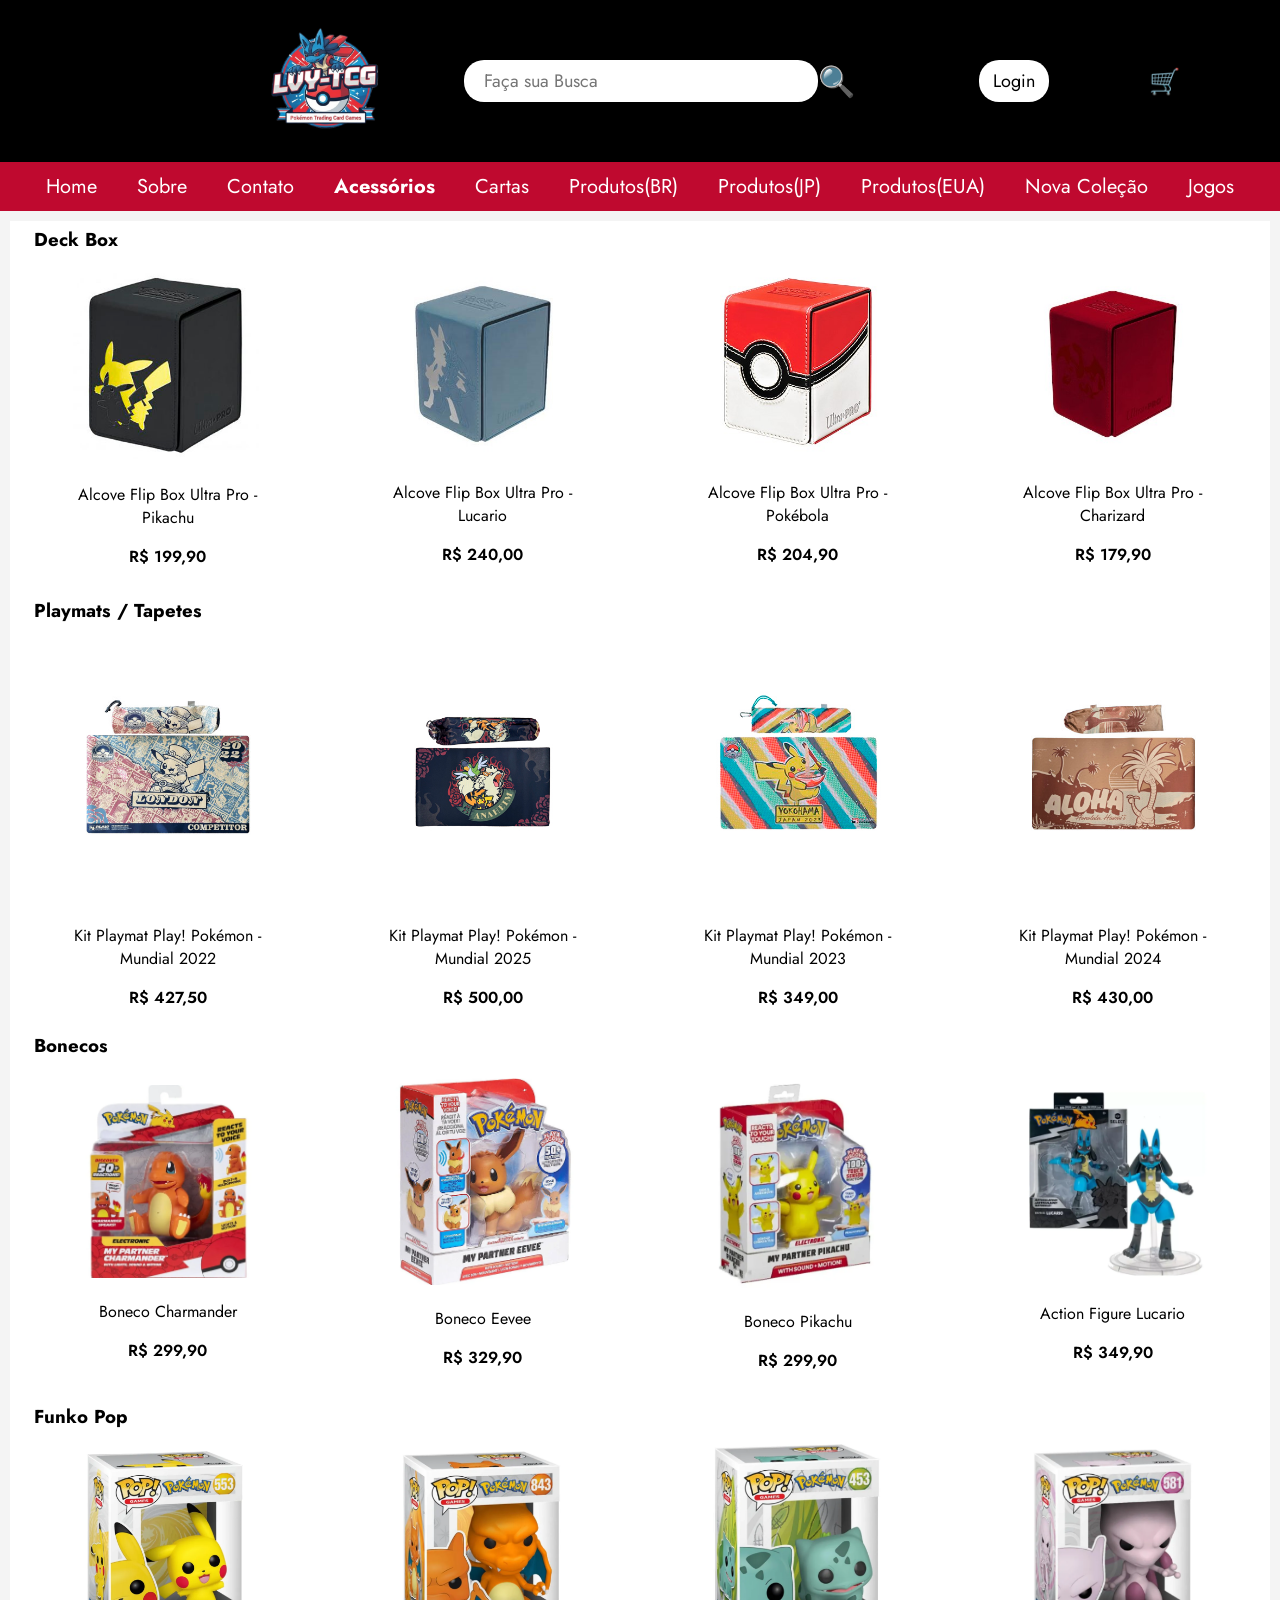
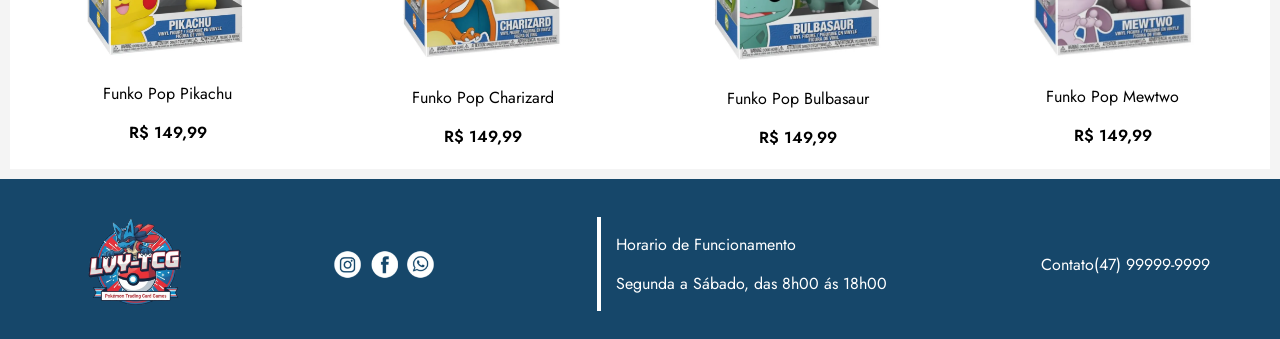
<file: paginas/acessorios.html>
<!DOCTYPE html>
<html lang="pt-br">

<head>
    <meta charset="UTF-8">
    <meta name="viewport" content="width=device-width, initial-scale=1.0">
    <link rel="stylesheet" href="../assets/css/acessorios.css">
    <link rel="shortcut icon" href="../assets/image/logo1.png" type="image/x-icon">
    <link rel="preconnect" href="https://fonts.googleapis.com">
    <link rel="preconnect" href="https://fonts.gstatic.com" crossorigin>
    <link href="https://fonts.googleapis.com/css2?family=Jost:ital,wght@0,100..900;1,100..900&display=swap"
        rel="stylesheet">
    <link rel="preconnect" href="https://fonts.googleapis.com">
    <link rel="preconnect" href="https://fonts.gstatic.com" crossorigin>
    <link href="https://fonts.googleapis.com/css2?family=BBH+Sans+Hegarty&display=swap" rel="stylesheet">
    <title>LVY TCG</title>
</head>

<body>
    <div class="home navbar">
        <div class="logo">
            <img class="img-logo" src="../assets/image/logo1.png" alt="logo">
        </div>
        <div class="busca">
            <input class="input-busca" type="text" name="busca" placeholder="Faça sua Busca">
            <p class="lupa">🔍</p>

        </div>
        <div class="opcoes">
            <div class="op login">
                <div class="op login">
                    <button class="btn-nav">
                        <a class="btn-nav-a" href="../paginas/login.html">Login</a>
                    </button>
                </div>
                <div class="carrinho">
                    <p>🛒</p>
                </div>
            </div>
        </div>
    </div>
    <div class="barra-de-links">
        <div><a class="links" href="../index.html">Home</a></div>
        <div><a class="links" href="sobre.html">Sobre</a></div>
        <div><a class="links" href="Contato.html">Contato</a></div>
        <div><a class="links local" href="acessorios.html">Acessórios</a></div>
        <div><a class="links" href="cartas.html">Cartas</a></div>
        <div><a class="links" href="produtos-br.html">Produtos(BR)</a></div>
        <div><a class="links" href="produtos-jp.html">Produtos(JP)</a></div>
        <div><a class="links" href="produtos-eua.html">Produtos(EUA)</a></div>
        <div><a class="links" href="nova-colecao.html">Nova Coleção</a></div>
        <div><a class="links" href="Jogos.html">Jogos</a></div>
    </div>

    <div class="produtos">
        <div class="itens">
            <h3 class="nome-produto">Deck Box</h3>
            <div class="lista-itens">
                <div class="item">
                    <img class="img-produto" src="../assets/image/imagem-acessorios/img-dack-box/dack1.jpg"
                        alt="Deck Box">
                    <p>Alcove Flip Box Ultra Pro - Pikachu</p>
                    <p class="preco">R$ 199,90</p>

                    
                </div>
                <div class="item">
                    <img class="img-produto" src="../assets/image/imagem-acessorios/img-dack-box/dack2.jpg"
                        alt="Deck Box">
                    <p>Alcove Flip Box Ultra Pro - Lucario </p>
                    <p class="preco">R$ 240,00</p>

                    
                </div>
                <div class="item">
                    <img class="img-produto" src="../assets/image/imagem-acessorios/img-dack-box/dack3.jpg"
                        alt="Deck Box">
                    <p>Alcove Flip Box Ultra Pro - Pokébola </p>
                    <p class="preco">R$ 204,90</p>

                    
                </div>
                <div class="item">
                    <img class="img-produto" src="../assets/image/imagem-acessorios/img-dack-box/dack4.jpg"
                        alt="Deck Box">
                    <p>Alcove Flip Box Ultra Pro - Charizard </p>
                    <p class="preco">R$ 179,90</p>
                    
                </div>
            </div>
        </div>
        <div class="itens">
            <h3 class="nome-produto">Playmats / Tapetes</h3>
            <div class="lista-itens">
                <div class="item">
                    <img class="img-produto" src="../assets/image/imagem-acessorios/img-playmats/playmats1.jpg"
                        alt="Deck Box">
                    <p>Kit Playmat Play! Pokémon - Mundial 2022</p>
                    <p class="preco">R$ 427,50</p>

                    
                </div>
                <div class="item">
                    <img class="img-produto" src="../assets/image/imagem-acessorios/img-playmats/playmats2.jpg"
                        alt="booster">
                    <p>Kit Playmat Play! Pokémon - Mundial 2025</p>
                    <p class="preco">R$ 500,00</p>
                    
                </div>
                <div class="item">
                    <img class="img-produto" src="../assets/image/imagem-acessorios/img-playmats/playmats3.jpg"
                        alt="booster">
                    <p>Kit Playmat Play! Pokémon - Mundial 2023</p>
                    <p class="preco">R$ 349,00</p>

                    
                </div>
                <div class="item">
                    <img class="img-produto" src="../assets/image/imagem-acessorios/img-playmats/playmats4.jpg"
                        alt="booster">
                    <p>Kit Playmat Play! Pokémon - Mundial 2024</p>
                    <p class="preco">R$ 430,00</p>

                    
                </div>
            </div>
        </div>
        <div class="itens">
            <h3 class="nome-produto">Bonecos</h3>
            <div class="lista-itens">
                <div class="item">
                    <img class="img-produto" src="../assets/image/imagem-acessorios/img-bonecos/boneco1.PNG"
                        alt="Deck Box">
                    <p>Boneco Charmander</p>
                    <p class="preco">R$ 299,90</p>

                    
                </div>
                <div class="item">
                    <img class="img-produto" src="../assets/image/imagem-acessorios/img-bonecos/boneco2.PNG"
                        alt="booster">
                    <p>Boneco Eevee</p>
                    <p class="preco">R$ 329,90</p>

                    
                </div>
                <div class="item">
                    <img class="img-produto" src="../assets/image/imagem-acessorios/img-bonecos/boneco3.PNG"
                        alt="booster">
                    <p>Boneco Pikachu</p>
                    <p class="preco">R$ 299,90</p>

                    
                </div>
                <div class="item">
                    <img class="img-produto" src="../assets/image/imagem-acessorios/img-bonecos/boneco4.PNG"
                        alt="booster">
                    <p>Action Figure Lucario</p>
                    <p class="preco">R$ 349,90</p>

                    
                </div>
            </div>
        </div>
        <div class="itens">
            <h3 class="nome-produto">Funko Pop</h3>
            <div class="lista-itens">
                <div class="item">
                    <img class="img-produto" src="../assets/image/imagem-acessorios/img-funk-pop/funko1.PNG"
                        alt="Deck Box">
                    <p>Funko Pop Pikachu</p>
                    <p class="preco">R$ 149,99</p>

                    
                </div>
                <div class="item">
                    <img class="img-produto" src="../assets/image/imagem-acessorios/img-funk-pop/funko2.PNG"
                        alt="booster">
                    <p>Funko Pop Charizard</p>
                    <p class="preco">R$ 149,99</p>

                    
                </div>
                <div class="item">
                    <img class="img-produto" src="../assets/image/imagem-acessorios/img-funk-pop/funko3.PNG"
                        alt="booster">
                    <p>Funko Pop Bulbasaur</p>
                    <p class="preco">R$ 149,99</p>
                    
                </div>
                <div class="item">
                    <img class="img-produto" src="../assets/image/imagem-acessorios/img-funk-pop/funko4.PNG"
                        alt="booster">
                    <p>Funko Pop Mewtwo</p>
                    <p class="preco">R$ 149,99</p>
                    
                </div>
            </div>
        </div>
    </div>

    <div class="footer space-between">
        <div class="footer-1">
            <div class="logo">
                <img class="img-logo-footer" src="../assets/image/logo1.png" alt="logo">
            </div>
            <div class="icon">
                <img class="img-icon" src="../assets/image/icon.png" alt="icon-instagran-facebook-whatsapp">
            </div>
            <div class="footer-2">
                <div class="horario">
                    <p>Horario de Funcionamento</p>
                    <p>Segunda a Sábado, das 8h00 ás 18h00</p>
                </div>
            </div>
            <div>
                <div class="footer-3">
                    <p>Contato</p>
                    <p>(47) 99999-9999</p>
                </div>
            </div>
        </div>

    </div>

</body>

</html>
</file>
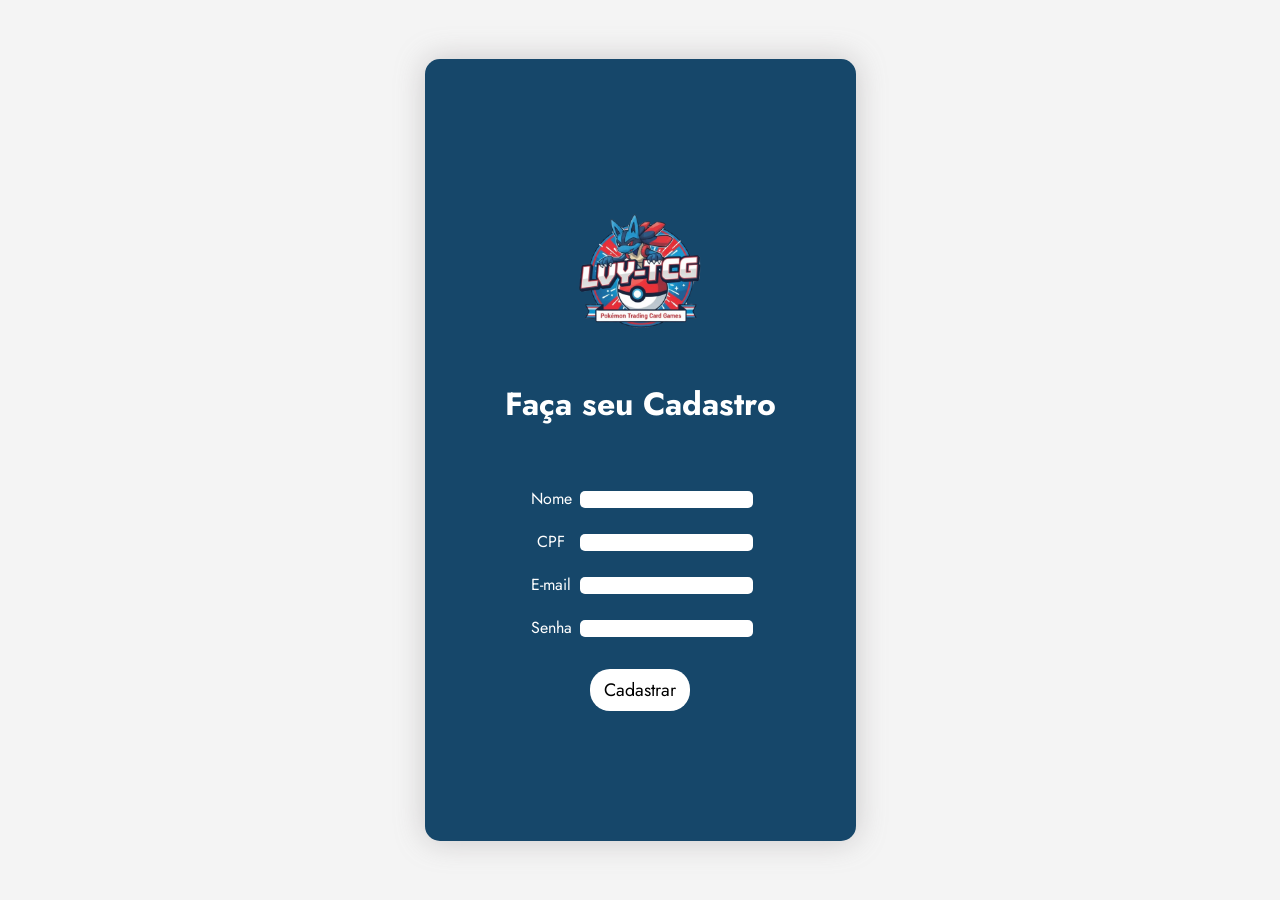
<file: paginas/cadastro.html>
<!DOCTYPE html>
<html lang="pt-vr">
<head>
    <meta charset="UTF-8">
    <meta name="viewport" content="width=device-width, initial-scale=1.0">
    <link rel="stylesheet" href="../assets/css/cadastro.css">
    <link rel="shortcut icon" href="../assets/image/logo1.png" type="image/x-icon">
    <link rel="preconnect" href="https://fonts.googleapis.com">
    <link rel="preconnect" href="https://fonts.gstatic.com" crossorigin>
    <link href="https://fonts.googleapis.com/css2?family=Jost:ital,wght@0,100..900;1,100..900&display=swap"
        rel="stylesheet">
    <link rel="preconnect" href="https://fonts.googleapis.com">
    <link rel="preconnect" href="https://fonts.gstatic.com" crossorigin>
    <link href="https://fonts.googleapis.com/css2?family=BBH+Sans+Hegarty&display=swap" rel="stylesheet">
    <title>LVY TCG</title>
</head>
<body>
    <div class="cadastro">
        <form class="formulario" action="login.html">
            <div class="logo"><img class="img-logo" src="../assets/image/logo1.png" alt="logo"></div>
            <h1 class="titulo">Faça seu Cadastro</h1>
            <div class="campo nome">
                <label for="campo-nome">Nome</label>
                <input class="input nome" type="text" id="campo-nome" name="campo-nome">
            </div>
                <div class="campo cpf">
                <label for="campo-cpf">CPF</label>
                <input class="input cpf"type="text" id="campo-cpf" name="campo-cpf">
            </div>
            <div class="campo email">
                <label for="campo-email">E-mail</label>
                <input class="input email" type="email" id="campo-email" name="campo-email">
            </div>
            <div class="campo senha">
                <label for="campo-senha">Senha</label>
                <input class="input senha" type="password" id="campo-senha" name="campo-senha">
            </div>
            <div class="botao"><button class="btn">Cadastrar</button></div>
        </form>

    </div>
    
</body>
</html>
</file>
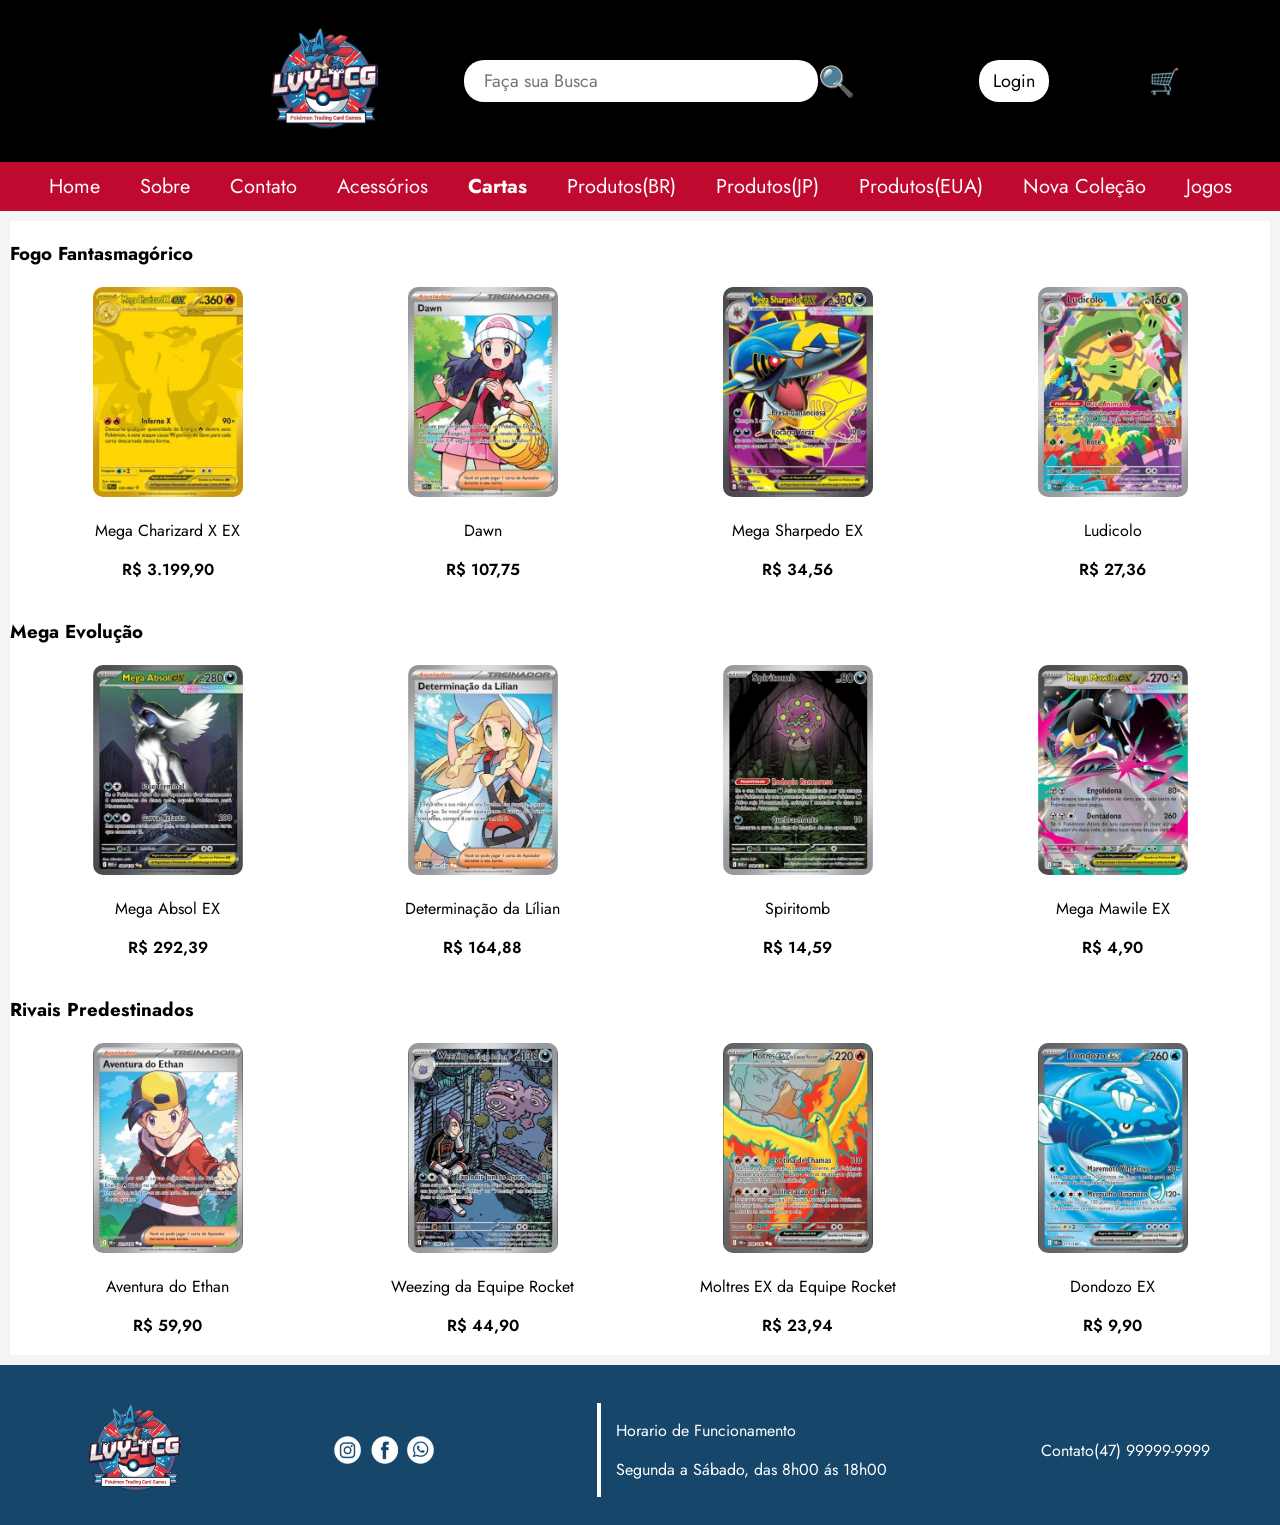
<file: paginas/cartas.html>
<!DOCTYPE html>
<html lang="pt-br">

<head>
    <meta charset="UTF-8">
    <meta name="viewport" content="width=device-width, initial-scale=1.0">
    <link rel="stylesheet" href="../assets/css/cartas.css">
    <link rel="shortcut icon" href="../assets/image/logo1.png" type="image/x-icon">
    <link rel="preconnect" href="https://fonts.googleapis.com">
    <link rel="preconnect" href="https://fonts.gstatic.com" crossorigin>
    <link href="https://fonts.googleapis.com/css2?family=Jost:ital,wght@0,100..900;1,100..900&display=swap"
        rel="stylesheet">
    <link rel="preconnect" href="https://fonts.googleapis.com">
    <link rel="preconnect" href="https://fonts.gstatic.com" crossorigin>
    <link href="https://fonts.googleapis.com/css2?family=BBH+Sans+Hegarty&display=swap" rel="stylesheet">
    <title>LVY TCG</title>
</head>

<body>
    <div class="home navbar">
        <div class="logo">
            <img class="img-logo" src="../assets/image/logo1.png" alt="logo">
        </div>
        <div class="busca">
            <input class="input-busca" type="text" name="busca" placeholder="Faça sua Busca">
            <p class="lupa">🔍</p>

        </div>
        <div class="opcoes">
            <div class="op login">
                <div class="op login">
                    <button class="btn-nav">
                        <a class="btn-nav-a" href="login.html">Login</a>
                    </button>
                </div>
                <div class="carrinho">
                    <p>🛒</p>
                </div>
            </div>
        </div>
    </div>
    <div class="barra-de-links">
        <div><a class="links" href="../index.html">Home</a></div>
        <div><a class="links" href="sobre.html">Sobre</a></div>
        <div><a class="links" href="Contato.html">Contato</a></div>
        <div><a class="links" href="acessorios.html">Acessórios</a></div>
        <div><a class="links local" href="cartas.html">Cartas</a></div>
        <div><a class="links" href="produtos-br.html">Produtos(BR)</a></div>
        <div><a class="links" href="produtos-jp.html">Produtos(JP)</a></div>
        <div><a class="links" href="produtos-eua.html">Produtos(EUA)</a></div>
        <div><a class="links" href="nova-colecao.html">Nova Coleção</a></div>
        <div><a class="links" href="Jogos.html">Jogos</a></div>
    </div>

    <!--Corpo do site-->
    <div class="produtos">
        <div class="itens">
            <h3 class="nome-colecao">Fogo Fantasmagórico</h3>
            <div class="lista-itens">
                <div class="item">
                    <img class="img-produto" src="../assets/image/imagem-cartas/img-fogo-fantasmagorico/carta1.jpg"
                        alt="booster">
                    <p>Mega Charizard X EX</p>
                    <p class="preco">R$ 3.199,90</p>
                </div>
                <div class="item">
                    <img class="img-produto" src="../assets/image/imagem-cartas/img-fogo-fantasmagorico/carta2.jpg"
                        alt="booster">
                    <p>Dawn</p>
                    <p class="preco">R$ 107,75</p>
                </div>
                <div class="item">
                    <img class="img-produto" src="../assets/image/imagem-cartas/img-fogo-fantasmagorico/carta3.jpg"
                        alt="booster">
                    <p>Mega Sharpedo EX</p>
                    <p class="preco">R$ 34,56</p>
                </div>
                <div class="item">
                    <img class="img-produto" src="../assets/image/imagem-cartas/img-fogo-fantasmagorico/carta4.jpg"
                        alt="booster">
                    <p>Ludicolo</p>
                    <p class="preco">R$ 27,36</p>
                </div>
            </div>
        </div>
        <div class="itens">
            <h3 class="nome-colecao">Mega Evolução</h3>
            <div class="lista-itens">
                <div class="item">
                    <img class="img-produto" src="../assets/image/imagem-cartas/img-mega/carta1.jpg" alt="booster">
                    <p>Mega Absol EX</p>
                    <p class="preco">R$ 292,39</p>
                </div>
                <div class="item">
                    <img class="img-produto" src="../assets/image/imagem-cartas/img-mega/carta2.jpg" alt="booster">
                    <p>Determinação da Lílian</p>
                    <p class="preco">R$ 164,88</p>
                </div>
                <div class="item">
                    <img class="img-produto" src="../assets/image/imagem-cartas/img-mega/carta3.jpg" alt="booster">
                    <p>Spiritomb</p>
                    <p class="preco">R$ 14,59</p>
                </div>
                <div class="item">
                    <img class="img-produto" src="../assets/image/imagem-cartas/img-mega/carta4.jpg" alt="booster">
                    <p>Mega Mawile EX</p>
                    <p class="preco">R$ 4,90</p>
                </div>
            </div>
        </div>
        <div class="itens">
            <h3 class="nome-colecao">Rivais Predestinados</h3>
            <div class="lista-itens">
                <div class="item">
                    <img class="img-produto" src="../assets/image/imagem-cartas/img-rivais/carta1.jpg" alt="booster">
                    <p>Aventura do Ethan</p>
                    <p class="preco">R$ 59,90</p>
                </div>
                <div class="item">
                    <img class="img-produto" src="../assets/image/imagem-cartas/img-rivais/carta2.jpg" alt="booster">
                    <p>Weezing da Equipe Rocket</p>
                    <p class="preco">R$ 44,90</p>
                </div>
                <div class="item">
                    <img class="img-produto" src="../assets/image/imagem-cartas/img-rivais/carta3.jpg" alt="booster">
                    <p>Moltres EX da Equipe Rocket</p>
                    <p class="preco">R$ 23,94</p>
                </div>
                <div class="item">
                    <img class="img-produto" src="../assets/image/imagem-cartas/img-rivais/carta4.jpg" alt="booster">
                    <p>Dondozo EX</p>
                    <p class="preco">R$ 9,90</p>
                </div>
            </div>
        </div>


    </div>

    <div class="footer space-between">
        <div class="footer-1">
            <div class="logo">
                <img class="img-logo-footer" src="../assets/image/logo1.png" alt="logo">
            </div>
            <div class="icon">
                <img class="img-icon" src="../assets/image/icon.png" alt="icon-instagran-facebook-whatsapp">
            </div>
            <div class="footer-2">
                <div class="horario">
                    <p>Horario de Funcionamento</p>
                    <p>Segunda a Sábado, das 8h00 ás 18h00</p>
                </div>
            </div>
            <div>
                <div class="footer-3">
                    <p>Contato</p>
                    <p>(47) 99999-9999</p>
                </div>
            </div>
        </div>

    </div>

</body>

</html>
</file>
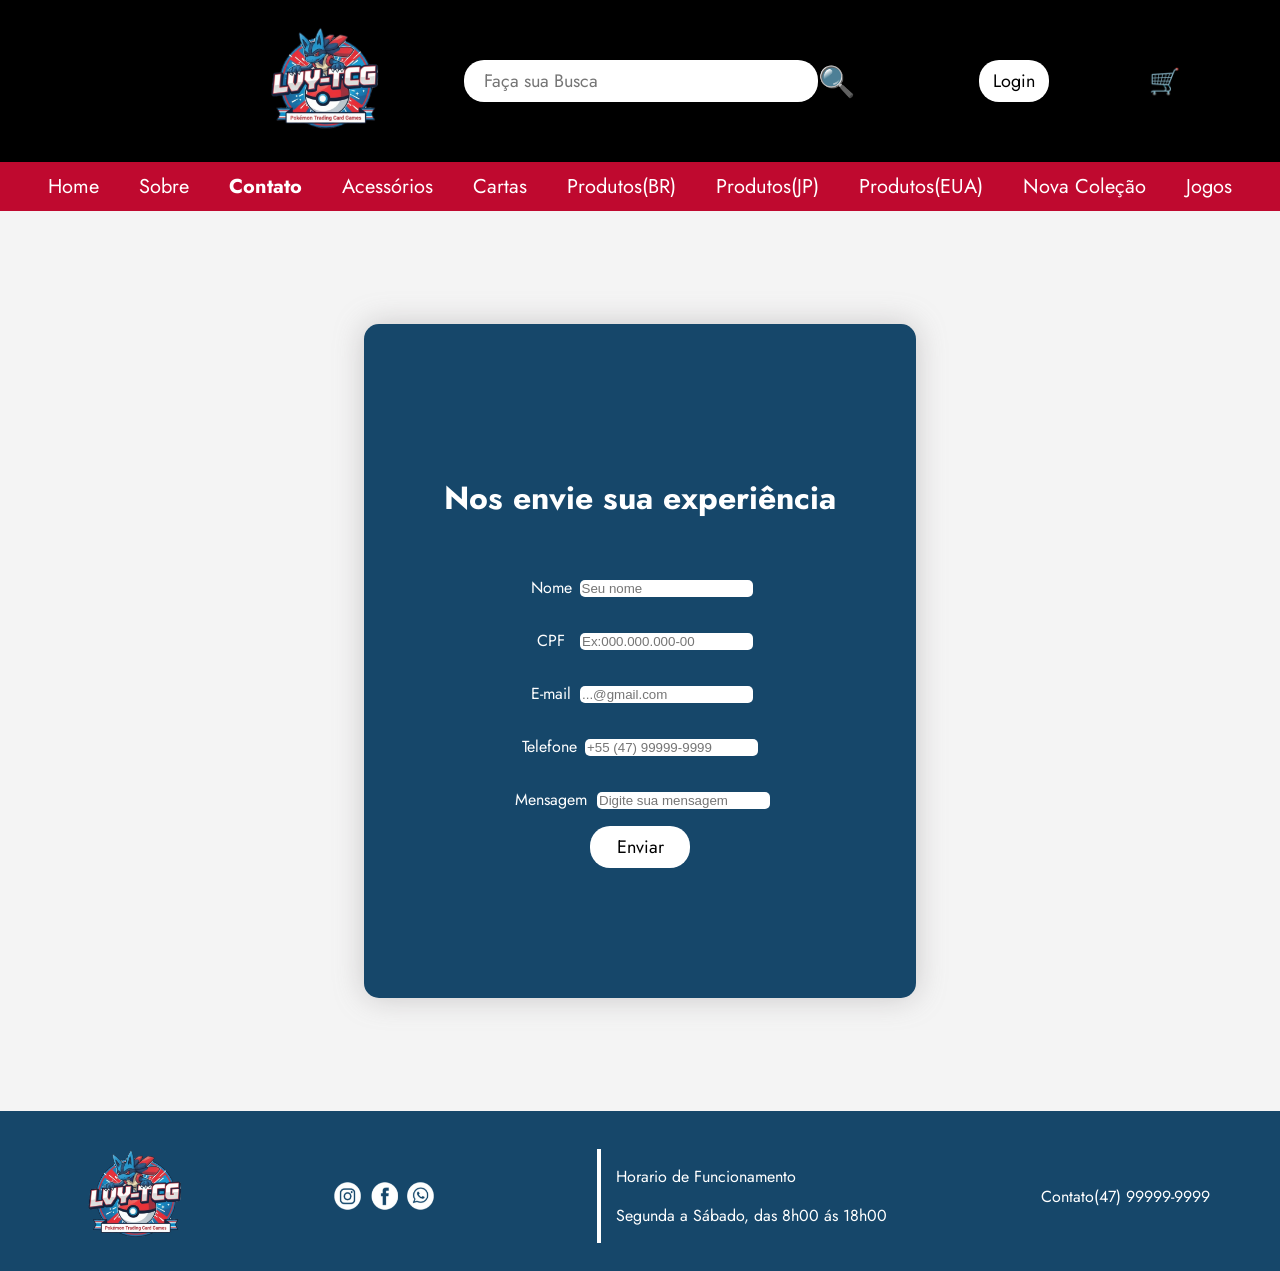
<file: paginas/Contato.html>
<!DOCTYPE html>
<html lang="pt-br">

<head>
    <meta charset="UTF-8">
    <meta name="viewport" content="width=device-width, initial-scale=1.0">
    <link rel="stylesheet" href="../assets/css/contato.css">
    <link rel="shortcut icon" href="assets/image/logo1.png" type="image/x-icon">
    <link rel="preconnect" href="https://fonts.googleapis.com">
    <link rel="preconnect" href="https://fonts.gstatic.com" crossorigin>
    <link href="https://fonts.googleapis.com/css2?family=Jost:ital,wght@0,100..900;1,100..900&display=swap"
        rel="stylesheet">
    <link rel="preconnect" href="https://fonts.googleapis.com">
    <link rel="preconnect" href="https://fonts.gstatic.com" crossorigin>
    <link href="https://fonts.googleapis.com/css2?family=BBH+Sans+Hegarty&display=swap" rel="stylesheet">
    <title>LVY TCG</title>
</head>

<body>
    <div class="home navbar">
        <div class="logo">
            <img class="img-logo" src="../assets/image/logo1.png" alt="logo">
        </div>
        <div class="busca">
            <input class="input-busca" type="text" name="busca" placeholder="Faça sua Busca">
            <p class="lupa">🔍</p>

        </div>
        <div class="opcoes">
            <div class="op login">
                <div class="op login">
                    <button class="btn-nav">
                        <a class="btn-nav-a" href="login.html">Login</a>
                    </button>
                </div>
                <div class="carrinho">
                    <p>🛒</p>
                </div>
            </div>
        </div>
    </div>
    <div class="barra-de-links">
        <div><a class="links" href="../index.html">Home</a></div>
        <div><a class="links" href="sobre.html">Sobre</a></div>
        <div><a class="links local" href="Contato.html">Contato</a></div>
        <div><a class="links" href="acessorios.html">Acessórios</a></div>
        <div><a class="links" href="cartas.html">Cartas</a></div>
        <div><a class="links" href="produtos-br.html">Produtos(BR)</a></div>
        <div><a class="links" href="produtos-jp.html">Produtos(JP)</a></div>
        <div><a class="links" href="produtos-eua.html">Produtos(EUA)</a></div>
        <div><a class="links" href="nova-colecao.html">Nova Coleção</a></div>
        <div><a class="links" href="Jogos.html">Jogos</a></div>
    </div>


    <div class="contato">
        <form class="formulario" action="login.html">

            <h1 class="titulo">Nos envie sua experiência</h1>
            <div class="campo nome">
                <label for="campo-nome">Nome</label>
                <input class="input nome" type="text" placeholder="Seu nome" id="campo-nome" name="campo-nome">
            </div>
            <div class="campo cpf">
                <label for="campo-cpf">CPF</label>
                <input class="input cpf" type="text" placeholder="Ex:000.000.000-00" id="campo-cpf" name="campo-cpf">
            </div>
            <div class="campo email">
                <label for="campo-email">E-mail</label>
                <input class="input email" type="email" id="campo-email" placeholder="...@gmail.com" name="campo-email">
            </div>
            <div class="campo numero">
                <label for="campo-senha">Telefone</label>
                <input class="input number" type="number" placeholder="+55 (47) 99999-9999" id="campo-numero"
                    name="campo-numero">
            </div>
            <div class="campo dados">
                <label class="tt" for="campo-dados">Mensagem</label>
                <input class="input dados" type="text" placeholder="Digite sua mensagem" id="campo-dados"
                    name="campo-dados">
            </div>
            <div class="botao"><button class="btn">Enviar</button></div>
        </form>

    </div>

    <div class="footer space-between">
        <div class="footer-1">
            <div class="logo">
                <img class="img-logo-footer" src="../assets/image/logo1.png" alt="logo">
            </div>
            <div class="icon">
                <img class="img-icon" src="../assets/image/icon.png" alt="icon-instagran-facebook-whatsapp">
            </div>
            <div class="footer-2">
                <div class="horario">
                    <p>Horario de Funcionamento</p>
                    <p>Segunda a Sábado, das 8h00 ás 18h00</p>
                </div>
            </div>
            <div>
                <div class="footer-3">
                    <p>Contato</p>
                    <p>(47) 99999-9999</p>
                </div>
            </div>
        </div>

    </div>
</body>

</html>
</file>
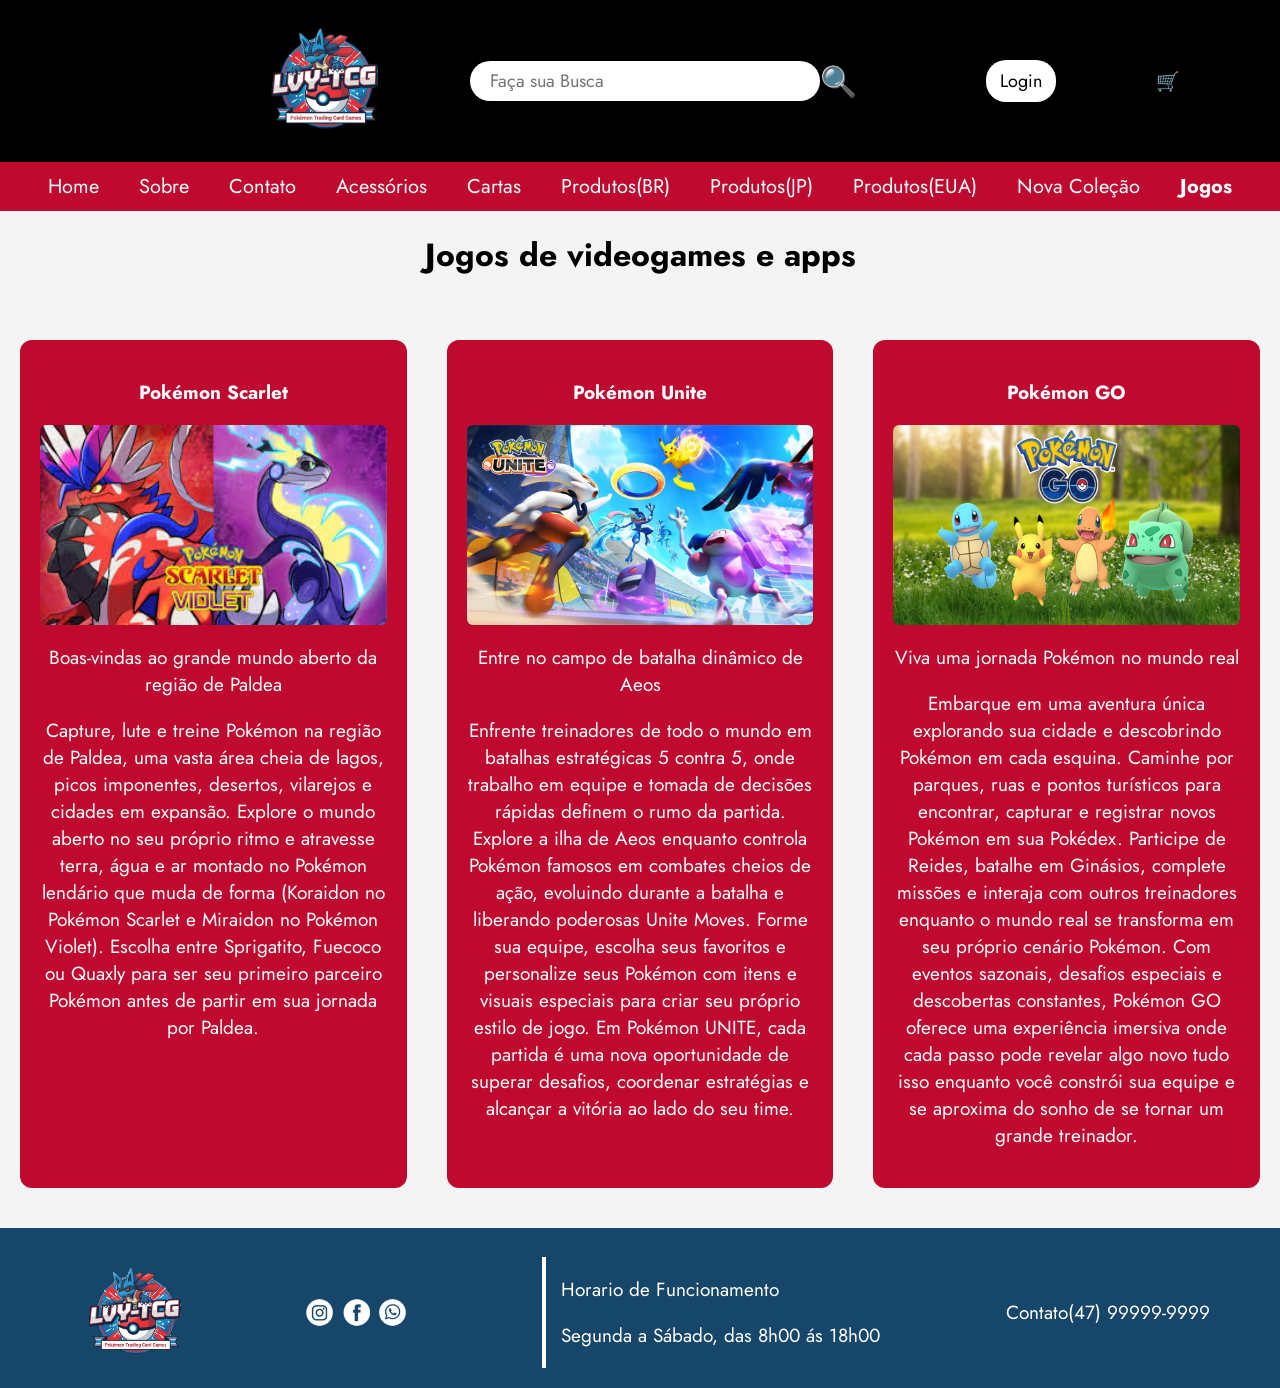
<file: paginas/Jogos.html>
<html lang="pt-br">

<head>
    <meta charset="UTF-8">
    <meta name="viewport" content="width=device-width, initial-scale=1.0">
    <link rel="stylesheet" href="../assets/css/jogos.css">
   <link rel="shortcut icon" href="assets/image/logo1.png" type="image/x-icon">
    <link rel="preconnect" href="https://fonts.googleapis.com">
    <link rel="preconnect" href="https://fonts.gstatic.com" crossorigin>
    <link href="https://fonts.googleapis.com/css2?family=Jost:ital,wght@0,100..900;1,100..900&display=swap"
        rel="stylesheet">
    <link rel="preconnect" href="https://fonts.googleapis.com">
    <link rel="preconnect" href="https://fonts.gstatic.com" crossorigin>
    <link href="https://fonts.googleapis.com/css2?family=BBH+Sans+Hegarty&display=swap" rel="stylesheet">
    <title>LVY TCG</title>
</head>

<body>
    <div class="home navbar">
        <div class="logo">
            <img class="img-logo" src="../assets/image/logo1.png" alt="logo">
        </div>
        <div class="busca">
            <input class="input-busca" type="text" name="busca" placeholder="Faça sua Busca">
            <p class="lupa">🔍</p>

        </div>
        <div class="opcoes">
            <div class="op login">
                <div class="op login">
                    <button class="btn-nav">
                        <a class="btn-nav-a" href="login.html">Login</a>
                    </button>
                </div>
                <div class="carrinho">
                    <p>🛒</p>
                </div>
            </div>
        </div>
    </div>
    <div class="barra-de-links">
        <div><a class="links" href="../index.html">Home</a></div>
        <div><a class="links" href="sobre.html">Sobre</a></div>
        <div><a class="links" href="Contato.html">Contato</a></div>
        <div><a class="links" href="acessorios.html">Acessórios</a></div>
        <div><a class="links" href="cartas.html">Cartas</a></div>
        <div><a class="links" href="produtos-br.html">Produtos(BR)</a></div>
        <div><a class="links" href="produtos-jp.html">Produtos(JP)</a></div>
        <div><a class="links" href="produtos-eua.html">Produtos(EUA)</a></div>
        <div><a class="links" href="nova-colecao.html">Nova Coleção</a></div>
        <div><a class="links local" href="Jogos.html">Jogos</a></div>
    </div>

    <h1 class="titulo-principal">Jogos de videogames e apps</h1>
    <div class="galeria-container">

        <div class="card">
            <h3>Pokémon Scarlet</h3>
            <img src="../assets/image/imagem-jogos/pokemonscarlet.jpeg" alt="">
            <p>Boas-vindas ao grande mundo aberto da região de Paldea
            </p>
            <p>
                Capture, lute e treine Pokémon na região de Paldea, uma vasta área cheia de lagos, picos imponentes,
                desertos, vilarejos e cidades em expansão. Explore o mundo aberto no seu próprio ritmo e atravesse
                terra, água e ar montado no Pokémon lendário que muda de forma (Koraidon no Pokémon Scarlet e Miraidon
                no Pokémon Violet). Escolha entre Sprigatito, Fuecoco ou Quaxly para ser seu primeiro parceiro Pokémon
                antes de partir em sua jornada por Paldea.

            </p>
        </div>

        <div class="card">
            <h3>Pokémon Unite</h3>
            <img src="../assets/image/imagem-jogos/pokemonunite.webp" alt="">
            <p>Entre no campo de batalha dinâmico de Aeos</p>
            <p>Enfrente treinadores de todo o mundo em batalhas estratégicas 5 contra 5, onde trabalho em equipe e
                tomada de decisões rápidas definem o rumo da partida. Explore a ilha de Aeos enquanto controla Pokémon
                famosos em combates cheios de ação, evoluindo durante a batalha e liberando poderosas Unite Moves. Forme
                sua equipe, escolha seus favoritos e personalize seus Pokémon com itens e visuais especiais para criar
                seu próprio estilo de jogo. Em Pokémon UNITE, cada partida é uma nova oportunidade de superar desafios,
                coordenar estratégias e alcançar a vitória ao lado do seu time.</p>
        </div>

        <div class="card">
            <h3>Pokémon GO</h3>
            <img src="../assets/image/imagem-jogos/pokemongo.jpg" alt="">
            <p>Viva uma jornada Pokémon no mundo real</p>
            <p>Embarque em uma aventura única explorando sua cidade e descobrindo Pokémon em cada esquina. Caminhe por
                parques, ruas e pontos turísticos para encontrar, capturar e registrar novos Pokémon em sua Pokédex.
                Participe de Reides, batalhe em Ginásios, complete missões e interaja com outros treinadores enquanto o
                mundo real se transforma em seu próprio cenário Pokémon. Com eventos sazonais, desafios especiais e
                descobertas constantes, Pokémon GO oferece uma experiência imersiva onde cada passo pode revelar algo
                novo tudo isso enquanto você constrói sua equipe e se aproxima do sonho de se tornar um grande
                treinador.</p>
        </div>

    </div>


    </div>
    <div class="footer space-between">
        <div class="footer-1">
            <div class="logo">
                <img class="img-logo-footer" src="../assets/image/logo1.png" alt="logo">
            </div>
            <div class="icon">
                <img class="img-icon" src="../assets/image/icon.png" alt="icon-instagran-facebook-whatsapp">
            </div>
            <div class="footer-2">
                <div class="horario">
                    <p>Horario de Funcionamento</p>
                    <p>Segunda a Sábado, das 8h00 ás 18h00</p>
                </div>
            </div>
            <div>
                <div class="footer-3">
                    <p>Contato</p>
                    <p>(47) 99999-9999</p>
                </div>
            </div>
        </div>

    </div>

</body>

</html>
</file>
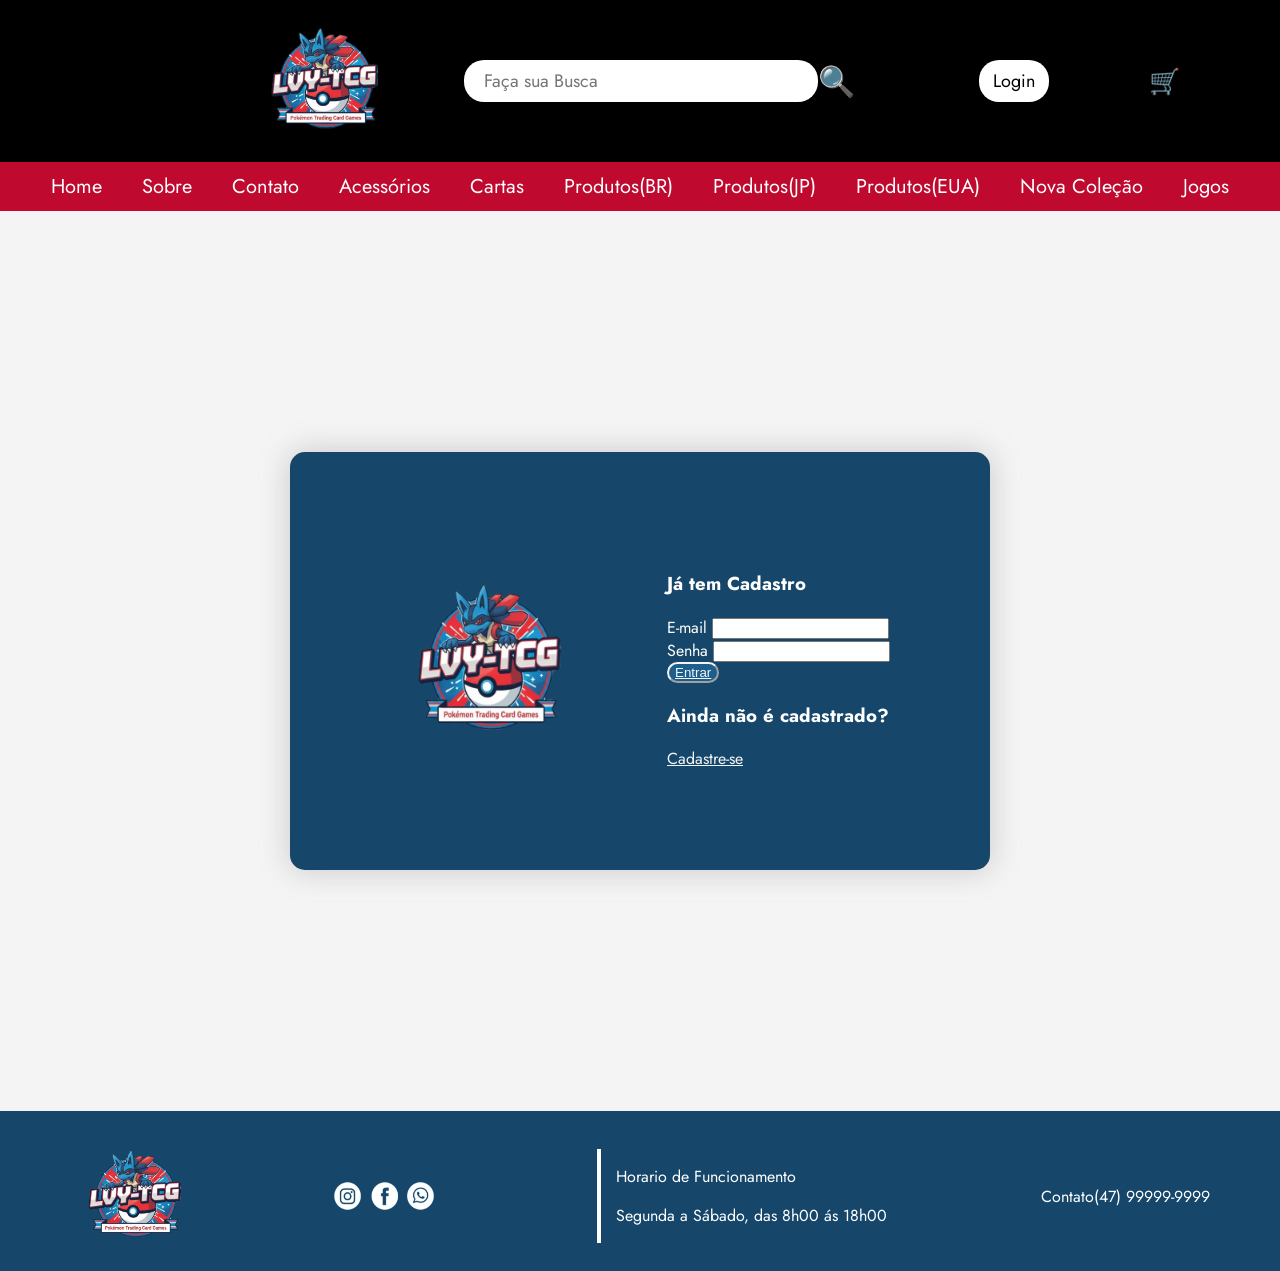
<file: paginas/login.html>
<!DOCTYPE html>
<html lang="pt-br">

<head>
    <meta charset="UTF-8">
    <meta name="viewport" content="width=device-width, initial-scale=1.0">
    <link rel="stylesheet" href="../assets/css/login.css">
    <link rel="shortcut icon" href="../assets/image/logo1.png" type="image/x-icon">
    <link rel="preconnect" href="https://fonts.googleapis.com">
    <link rel="preconnect" href="https://fonts.gstatic.com" crossorigin>
    <link href="https://fonts.googleapis.com/css2?family=Jost:ital,wght@0,100..900;1,100..900&display=swap"
        rel="stylesheet">
    <link rel="preconnect" href="https://fonts.googleapis.com">
    <link rel="preconnect" href="https://fonts.gstatic.com" crossorigin>
    <link href="https://fonts.googleapis.com/css2?family=BBH+Sans+Hegarty&display=swap" rel="stylesheet">
    <title>Login</title>
</head>

<body>
    <div class="home navbar">
        <div class="logo">
            <img class="img-logo" src="../assets/image/logo1.png" alt="logo">
        </div>
        <div class="busca">
            <input class="input-busca" type="text" name="busca" placeholder="Faça sua Busca">
            <p class="lupa">🔍</p>

        </div>
        <div class="opcoes">
            <div class="op login">
                <div class="op login">
                    <button class="btn-nav">
                        <a class="btn-nav-a" href="login.html">Login</a>
                    </button>
                </div>
                <div class="carrinho">
                    <p>🛒</p>
                </div>
            </div>
        </div>
    </div>
    <div class="barra-de-links">
        <div><a class="links" href="../index.html">Home</a></div>

        <div><a class="links" href="sobre.html">Sobre</a></div>
        <div><a class="links" href="Contato.html">Contato</a></div>
        <div><a class="links" href="acessorios.html">Acessórios</a></div>
        <div><a class="links" href="cartas.html">Cartas</a></div>
        <div><a class="links" href="produtos-br.html">Produtos(BR)</a></div>
        <div><a class="links" href="produtos-jp.html">Produtos(JP)</a></div>
        <div><a class="links" href="produtos-eua.html">Produtos(EUA)</a></div>
        <div><a class="links" href="nova-colecao.html">Nova Coleção</a></div>
        <div><a class="links" href="Jogos.html">Jogos</a></div>
    </div>


    <div class="forms">
        <div class=" log ">
            <div class="lado justify">
                <div class="logo"> 
                    <img class="img-logo-form" src="../assets/image/logo1.png" alt="logo"></div>

                <div>
                    <h3>Já tem Cadastro</h3>
                    <div class="campo email">
                        <label for="campo-email">E-mail</label>
                        <input class="input email" type="email" id="campo-email" name="campo-email">
                    </div>
                    <div class="campo senha">
                        <label for="campo-senha">Senha</label>
                        <input class="input senha" type="password" id="campo-senha" name="campo-senha">
                    </div>
                    <button>
                        <a href="../index.html">Entrar</a>
                    </button>
                    <h3>Ainda não é cadastrado?</h3>
                    <a href="cadastro.html">Cadastre-se</a>
                </div>
            </div>
        </div>

    </div>



    <div class="footer space-between">
        <div class="footer-1">
            <div class="logo">
                <img class="img-logo-footer" src="../assets/image/logo1.png" alt="logo">
            </div>
            <div class="icon">
                <img class="img-icon" src="../assets/image/icon.png" alt="icon-instagran-facebook-whatsapp">
            </div>
            <div class="footer-2">
                <div class="horario">
                    <p>Horario de Funcionamento</p>
                    <p>Segunda a Sábado, das 8h00 ás 18h00</p>
                </div>
            </div>
            <div>
                <div class="footer-3">
                    <p>Contato</p>
                    <p>(47) 99999-9999</p>
                </div>
            </div>
        </div>

    </div>
</body>

</html>
</file>
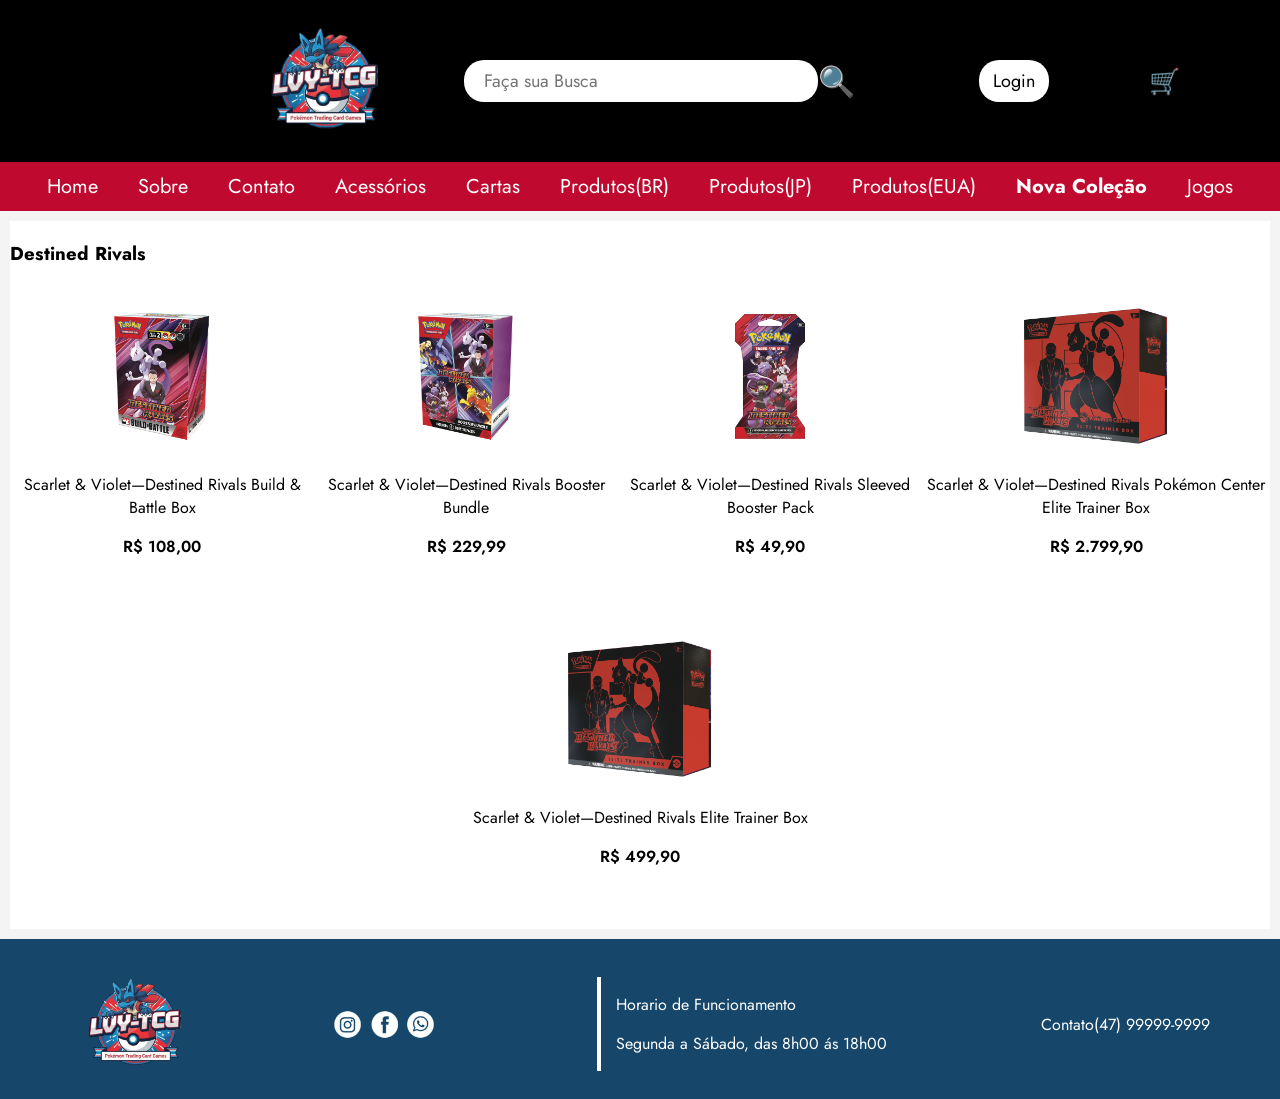
<file: paginas/nova-colecao.html>
<!DOCTYPE html>
<html lang="pt-br">

<head>
    <meta charset="UTF-8">
    <meta name="viewport" content="width=device-width, initial-scale=1.0">
    <link rel="stylesheet" href="../assets/css/cartas.css">
    <link rel="shortcut icon" href="../assets/image/logo1.png" type="image/x-icon">
    <link rel="preconnect" href="https://fonts.googleapis.com">
    <link rel="preconnect" href="https://fonts.gstatic.com" crossorigin>
    <link href="https://fonts.googleapis.com/css2?family=Jost:ital,wght@0,100..900;1,100..900&display=swap"
        rel="stylesheet">
    <link rel="preconnect" href="https://fonts.googleapis.com">
    <link rel="preconnect" href="https://fonts.gstatic.com" crossorigin>
    <link href="https://fonts.googleapis.com/css2?family=BBH+Sans+Hegarty&display=swap" rel="stylesheet">
    <title>LVY TCG</title>
</head>

<body>
    <div class="home navbar">
        <div class="logo">
            <img class="img-logo" src="../assets/image/logo1.png" alt="logo">
        </div>
        <div class="busca">
            <input class="input-busca" type="text" name="busca" placeholder="Faça sua Busca">
            <p class="lupa">🔍</p>

        </div>
        <div class="opcoes">
            <div class="op login">
                <div class="op login">
                    <button class="btn-nav">
                        <a class="btn-nav-a" href="login.html">Login</a>
                    </button>
                </div>
                <div class="carrinho">
                    <p>🛒</p>
                </div>
            </div>
        </div>
    </div>
    <div class="barra-de-links">
        <div><a class="links" href="../index.html">Home</a></div>
        <div><a class="links" href="sobre.html">Sobre</a></div>
        <div><a class="links" href="Contato.html">Contato</a></div>
        <div><a class="links" href="acessorios.html">Acessórios</a></div>
        <div><a class="links" href="cartas.html">Cartas</a></div>
        <div><a class="links" href="produtos-br.html">Produtos(BR)</a></div>
        <div><a class="links" href="produtos-jp.html">Produtos(JP)</a></div>
        <div><a class="links" href="produtos-eua.html">Produtos(EUA)</a></div>
        <div><a class="links local" href="nova-colecao.html">Nova Coleção</a></div>
        <div><a class="links" href="Jogos.html">Jogos</a></div>
    </div>
    <!--Corpo do site-->
    <div class="produtos">
        <div class="itens">
            <h3 class="nome-colecao">Destined Rivals</h3>
            <div class="lista-itens">
                <div class="item">
                    <img class="img-produto" src="../assets/image/imagem-nova-colecao/imagem1.png" alt="booster">
                    <p>Scarlet & Violet—Destined Rivals Build & Battle Box</p>
                    <p class="preco">R$ 108,00</p>
                </div>
                <div class="item">
                    <img class="img-produto" src="../assets/image/imagem-nova-colecao/imagem2.png" alt="booster">
                    <p>Scarlet & Violet—Destined Rivals Booster Bundle</p>
                    <p class="preco">R$ 229,99</p>
                </div>
                <div class="item">
                    <img class="img-produto" src="../assets/image/imagem-nova-colecao/imagem3.png" alt="booster">
                    <p>Scarlet & Violet—Destined Rivals Sleeved Booster Pack</p>
                    <p class="preco">R$ 49,90</p>
                </div>
                <div class="item">
                    <img class="img-produto" src="../assets/image/imagem-nova-colecao/imagem4.png" alt="booster">
                    <p>Scarlet & Violet—Destined Rivals Pokémon Center Elite Trainer Box</p>
                    <p class="preco">R$ 2.799,90</p>
                </div>
            </div>
            <div class="itens">
                <div class="lista-itens">
                    <div class="item">
                        <img class="img-produto" src="../assets/image/imagem-nova-colecao/imagem5.png" alt="booster">
                        <p>Scarlet & Violet—Destined Rivals Elite Trainer Box</p>
                        <p class="preco">R$ 499,90</p>
                    </div>
                </div>
            </div>
        </div>


    </div>

    <div class="footer space-between">
        <div class="footer-1">
            <div class="logo">
                <img class="img-logo-footer" src="../assets/image/logo1.png" alt="logo">
            </div>
            <div class="icon">
                <img class="img-icon" src="../assets/image/icon.png" alt="icon-instagran-facebook-whatsapp">
            </div>
            <div class="footer-2">
                <div class="horario">
                    <p>Horario de Funcionamento</p>
                    <p>Segunda a Sábado, das 8h00 ás 18h00</p>
                </div>
            </div>
            <div>
                <div class="footer-3">
                    <p>Contato</p>
                    <p>(47) 99999-9999</p>
                </div>
            </div>
        </div>

    </div>

</body>

</html>
</file>
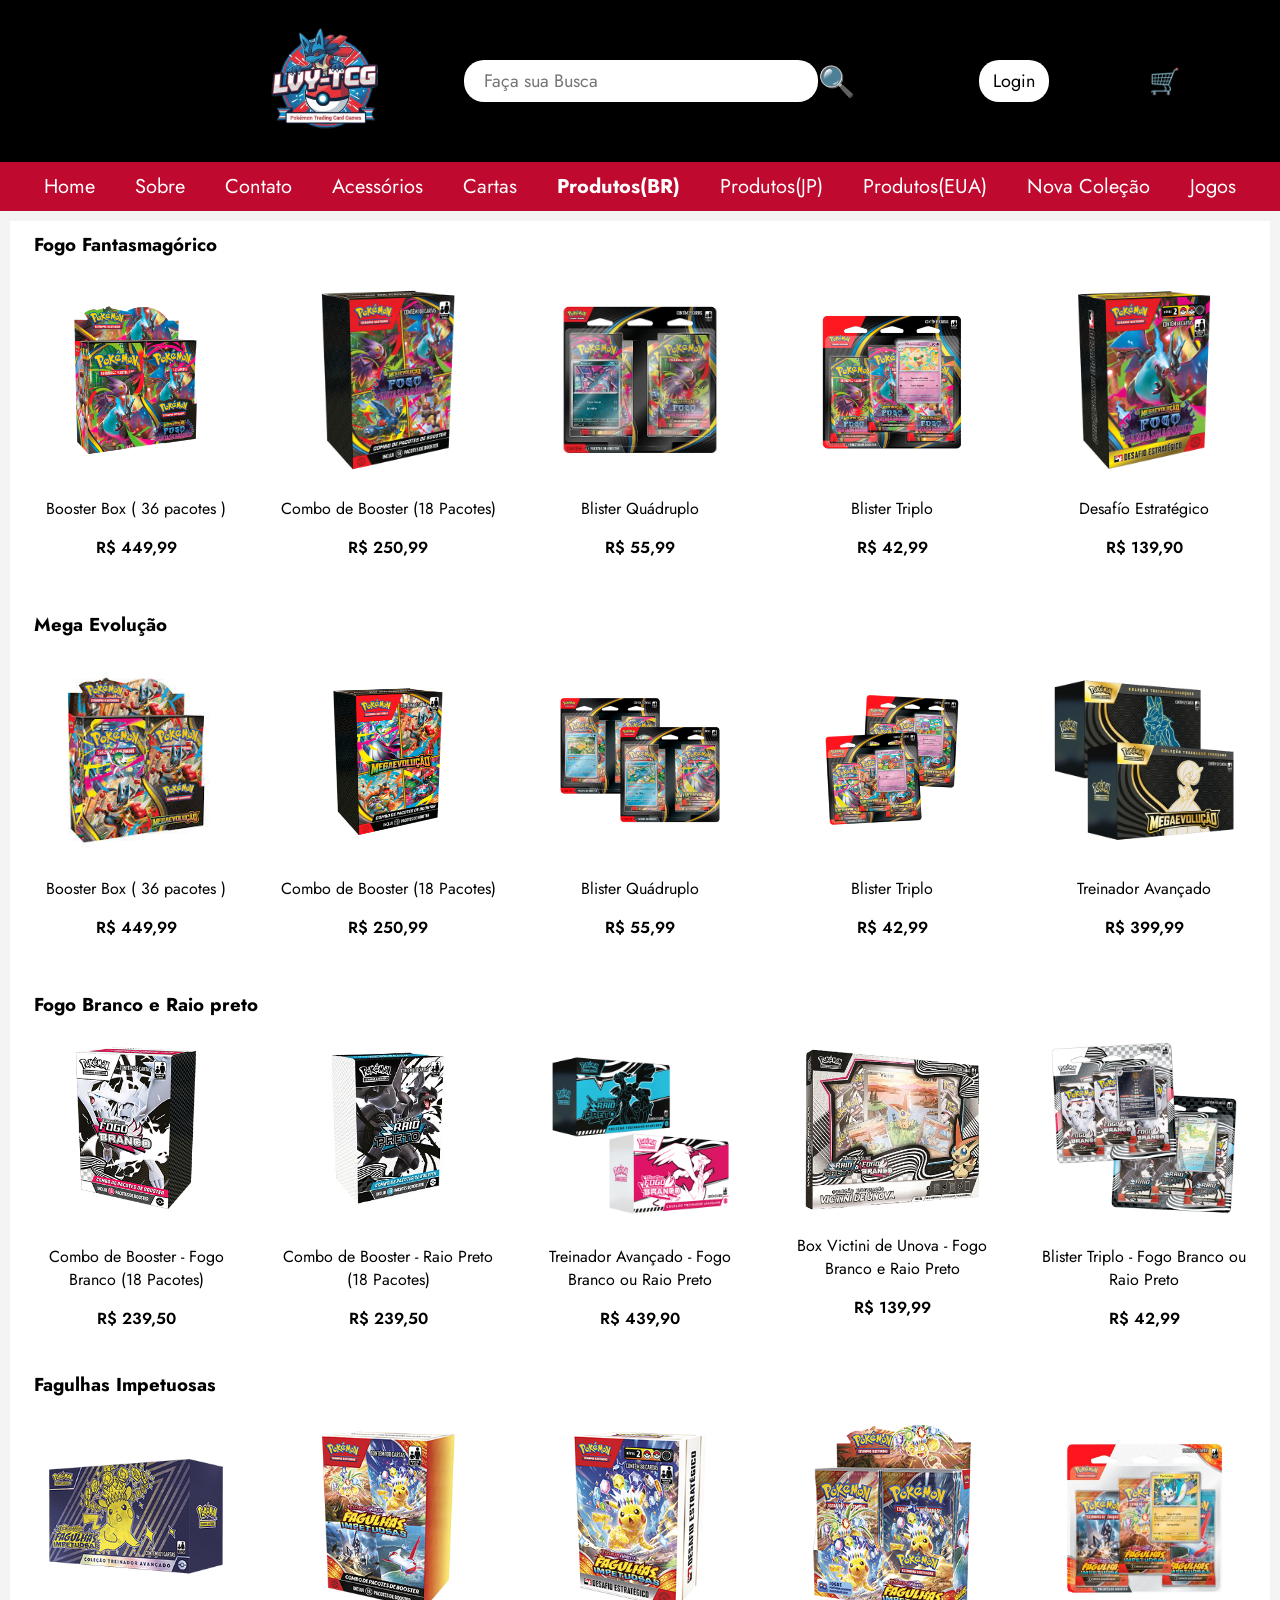
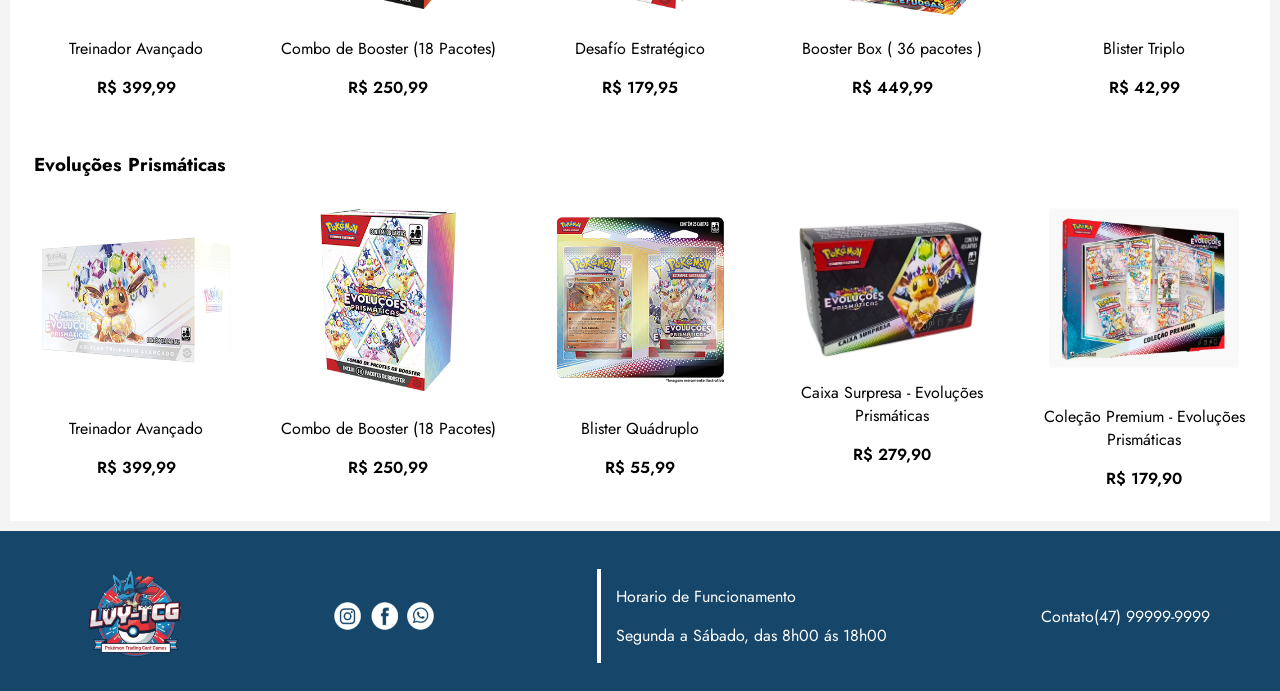
<file: paginas/produtos-br.html>
<!DOCTYPE html>
<html lang="pt-br">

<head>
    <meta charset="UTF-8">
    <meta name="viewport" content="width=device-width, initial-scale=1.0">
    <link rel="stylesheet" href="../assets/css/produtos-br.css">
    <link rel="shortcut icon" href="../assets/image/logo1.png" type="image/x-icon">
    <link rel="preconnect" href="https://fonts.googleapis.com">
    <link rel="preconnect" href="https://fonts.gstatic.com" crossorigin>
    <link href="https://fonts.googleapis.com/css2?family=Jost:ital,wght@0,100..900;1,100..900&display=swap"
        rel="stylesheet">
    <link rel="preconnect" href="https://fonts.googleapis.com">
    <link rel="preconnect" href="https://fonts.gstatic.com" crossorigin>
    <link href="https://fonts.googleapis.com/css2?family=BBH+Sans+Hegarty&display=swap" rel="stylesheet">
    <title>LVY TCG</title>
</head>

<body>
    <div class="home navbar">
        <div class="logo">
            <img class="img-logo" src="../assets/image/logo1.png" alt="logo">
        </div>
        <div class="busca">
            <input class="input-busca" type="text" name="busca" placeholder="Faça sua Busca">
            <p class="lupa">🔍</p>

        </div>
        <div class="opcoes">
            <div class="op login">
                <div class="op login">
                    <button class="btn-nav">
                        <a class="btn-nav-a" href="login.html">Login</a>
                    </button>
                </div>
                <div class="carrinho">
                    <p>🛒</p>
                </div>
            </div>
        </div>
    </div>
    <div class="barra-de-links">
        <div><a class="links" href="../index.html">Home</a></div>
        <div><a class="links" href="sobre.html">Sobre</a></div>
        <div><a class="links" href="Contato.html">Contato</a></div>
        <div><a class="links" href="acessorios.html">Acessórios</a></div>
        <div><a class="links" href="cartas.html">Cartas</a></div>
        <div><a class="links local" href="produtos-br.html">Produtos(BR)</a></div>
        <div><a class="links" href="produtos-jp.html">Produtos(JP)</a></div>
        <div><a class="links" href="produtos-eua.html">Produtos(EUA)</a></div>
        <div><a class="links" href="nova-colecao.html">Nova Coleção</a></div>
        <div><a class="links" href="Jogos.html">Jogos</a></div>
    </div>
    <div class="produtos">
        <div class="itens">
            <h3 class="nome-colecao">Fogo Fantasmagórico</h3>
            <div class="lista-itens">
                <div class="item">
                    <img class="img-produto" src="../assets/image/imagem-produtos-br/img-fogo-fantasmagorico/box-ff.png"
                        alt="booster">
                    <p>Booster Box ( 36 pacotes )</p>
                    <p class="preco">R$ 449,99</p>
                    
                </div>
                <div class="item">
                    <img class="img-produto"
                        src="../assets/image/imagem-produtos-br/img-fogo-fantasmagorico/Combo-FF.webp" alt="booster">
                    <p>Combo de Booster (18 Pacotes)</p>
                    <p class="preco">R$ 250,99</p>
                                        
                </div>
                <div class="item">
                    <img class="img-produto"
                        src="../assets/image/imagem-produtos-br/img-fogo-fantasmagorico/quatro-ff.webp" alt="booster">
                    <p>Blister Quádruplo</p>
                    <p class="preco">R$ 55,99</p>
                    
                </div>
                <div class="item">
                    <img class="img-produto"
                        src="../assets/image/imagem-produtos-br/img-fogo-fantasmagorico/triplo-ff.png" alt="booster">
                    <p>Blister Triplo </p>
                    <p class="preco">R$ 42,99</p>
                    
                </div>
                <div class="item">
                    <img class="img-produto"
                        src="../assets/image/imagem-produtos-br/img-fogo-fantasmagorico/desafio-ff.webp" alt="booster">
                    <p>Desafío Estratégico</p>
                    <p class="preco">R$ 139,90</p>
                    
                </div>
            </div>
        </div>

        <div class="itens">
            <h3 class="nome-colecao">Mega Evolução</h3>
            <div class="lista-itens">
                <div class="item">
                    <img class="img-produto"
                        src="../assets/image/imagem-produtos-br/img-mega-evolucao/booster-box-mega.jpg" alt="booster">
                    <p>Booster Box ( 36 pacotes )</p>
                    <p class="preco">R$ 449,99</p>
                    
                </div>
                <div class="item">
                    <img class="img-produto" src="../assets/image/imagem-produtos-br/img-mega-evolucao/combo-mega.png"
                        alt="booster">
                    <p>Combo de Booster (18 Pacotes)</p>
                    <p class="preco">R$ 250,99</p>
                    
                </div>
                <div class="item">
                    <img class="img-produto" src="../assets/image/imagem-produtos-br/img-mega-evolucao/quatro-mega.png"
                        alt="booster">
                    <p>Blister Quádruplo</p>
                    <p class="preco">R$ 55,99</p>
                    
                </div>
                <div class="item">
                    <img class="img-produto" src="../assets/image/imagem-produtos-br/img-mega-evolucao/triplo-mega.png"
                        alt="booster">
                    <p>Blister Triplo </p>
                    <p class="preco">R$ 42,99</p>
                    
                </div>
                <div class="item">
                    <img class="img-produto"
                        src="../assets/image/imagem-produtos-br/img-mega-evolucao/treinador-avancado-mega.png"
                        alt="booster">
                    <p>Treinador Avançado</p>
                    <p class="preco">R$ 399,99</p>
                    
                </div>
            </div>
        </div>

        <div class="itens">
            <h3 class="nome-colecao">Fogo Branco e Raio preto</h3>
            <div class="lista-itens">
                <div class="item">
                    <img class="img-produto"
                        src="../assets/image/imagem-produtos-br/img-fogo-banco-e-raio-preto/combo-fogo.png"
                        alt="booster">
                    <p>Combo de Booster - Fogo Branco (18 Pacotes)</p>
                    <p class="preco">R$ 239,50</p>
                    
                </div>
                <div class="item">
                    <img class="img-produto"
                        src="../assets/image/imagem-produtos-br/img-fogo-banco-e-raio-preto/combo-raio.webp"
                        alt="booster">
                    <p>Combo de Booster - Raio Preto (18 Pacotes)</p>
                    <p class="preco">R$ 239,50</p>
                    
                </div>
                <div class="item">
                    <img class="img-produto"
                        src="../assets/image/imagem-produtos-br/img-fogo-banco-e-raio-preto/treinador-avancado-rf.webp"
                        alt="booster">
                    <p>Treinador Avançado - Fogo Branco ou Raio Preto </p>
                    <p class="preco">R$ 439,90</p>
                    
                </div>
                <div class="item">
                    <img class="img-produto"
                        src="../assets/image/imagem-produtos-br/img-fogo-banco-e-raio-preto/box-victini.webp"
                        alt="booster">
                    <p>Box Victini de Unova - Fogo Branco e Raio Preto</p>
                    <p class="preco">R$ 139,99</p>
                    
                </div>
                <div class="item">
                    <img class="img-produto"
                        src="../assets/image/imagem-produtos-br/img-fogo-banco-e-raio-preto/triplo-fr.webp"
                        alt="booster">
                    <p>Blister Triplo - Fogo Branco ou Raio Preto</p>
                    <p class="preco">R$ 42,99</p>
                    
                </div>
            </div>
        </div>

        <div class="itens">
            <h3 class="nome-colecao">Fagulhas Impetuosas</h3>
            <div class="lista-itens">
                <div class="item">
                    <img class="img-produto"
                        src="../assets/image/imagem-produtos-br/img-fagulhas-impetuosas/box-treinador.png"
                        alt="booster">
                    <p>Treinador Avançado</p>
                    <p class="preco">R$ 399,99</p>
                    
                </div>
                <div class="item">
                    <img class="img-produto" src="../assets/image/imagem-produtos-br/img-fagulhas-impetuosas/combo.png"
                        alt="booster">
                    <p>Combo de Booster (18 Pacotes)</p>
                    <p class="preco">R$ 250,99</p>
                    
                </div>
                <div class="item">
                    <img class="img-produto"
                        src="../assets/image/imagem-produtos-br/img-fagulhas-impetuosas/desafio-estrategico.png"
                        alt="booster">
                    <p>Desafío Estratégico</p>
                    <p class="preco">R$ 179,95</p>
                    
                </div>
                <div class="item">
                    <img class="img-produto"
                        src="../assets/image/imagem-produtos-br/img-fagulhas-impetuosas/booster-box.png" alt="booster">
                    <p>Booster Box ( 36 pacotes )</p>
                    <p class="preco">R$ 449,99</p>
                    
                </div>
                <div class="item">
                    <img class="img-produto" src="../assets/image/imagem-produtos-br/img-fagulhas-impetuosas/triplo.png"
                        alt="booster">
                    <p>Blister Triplo</p>
                    <p class="preco">R$ 42,99</p>
                    
                </div>
            </div>
        </div>

        <div class="itens">
            <h3 class="nome-colecao">Evoluções Prismáticas</h3>
            <div class="lista-itens">
                <div class="item">
                    <img class="img-produto"
                        src="../assets/image/imagem-produtos-br/img-evolucoes-prismaticas/treinador.png" alt="booster">
                    <p>Treinador Avançado</p>
                    <p class="preco">R$ 399,99</p>
                    
                </div>
                <div class="item">
                    <img class="img-produto"
                        src="../assets/image/imagem-produtos-br/img-evolucoes-prismaticas/combo.png" alt="booster">
                    <p>Combo de Booster (18 Pacotes)</p>
                    <p class="preco">R$ 250,99</p>
                    
                </div>
                <div class="item">
                    <img class="img-produto"
                        src="../assets/image/imagem-produtos-br/img-evolucoes-prismaticas/quatro.png" alt="booster">
                    <p>Blister Quádruplo</p>
                    <p class="preco">R$ 55,99</p>
                    
                </div>
                <div class="item">
                    <img class="img-produto"
                        src="../assets/image/imagem-produtos-br/img-evolucoes-prismaticas/caixa-surpresa.PNG"
                        alt="booster">
                    <p>Caixa Surpresa - Evoluções Prismáticas</p>
                    <p class="preco">R$ 279,90</p>
                    
                </div>
                <div class="item">
                    <img class="img-produto"
                        src="../assets/image/imagem-produtos-br/img-evolucoes-prismaticas/premium.png" alt="booster">
                    <p>Coleção Premium - Evoluções Prismáticas</p>
                    <p class="preco">R$ 179,90</p>
                    
                </div>
            </div>
        </div>


    </div>

    <div class="footer space-between">
        <div class="footer-1">
            <div class="logo">
                <img class="img-logo-footer" src="../assets/image/logo1.png" alt="logo">
            </div>
            <div class="icon">
                <img class="img-icon" src="../assets/image/icon.png" alt="icon-instagran-facebook-whatsapp">
            </div>
            <div class="footer-2">
                <div class="horario">
                    <p>Horario de Funcionamento</p>
                    <p>Segunda a Sábado, das 8h00 ás 18h00</p>
                </div>
            </div>
            <div>
                <div class="footer-3">
                    <p>Contato</p>
                    <p>(47) 99999-9999</p>
                </div>
            </div>
        </div>

    </div>

</body>

</html>
</file>
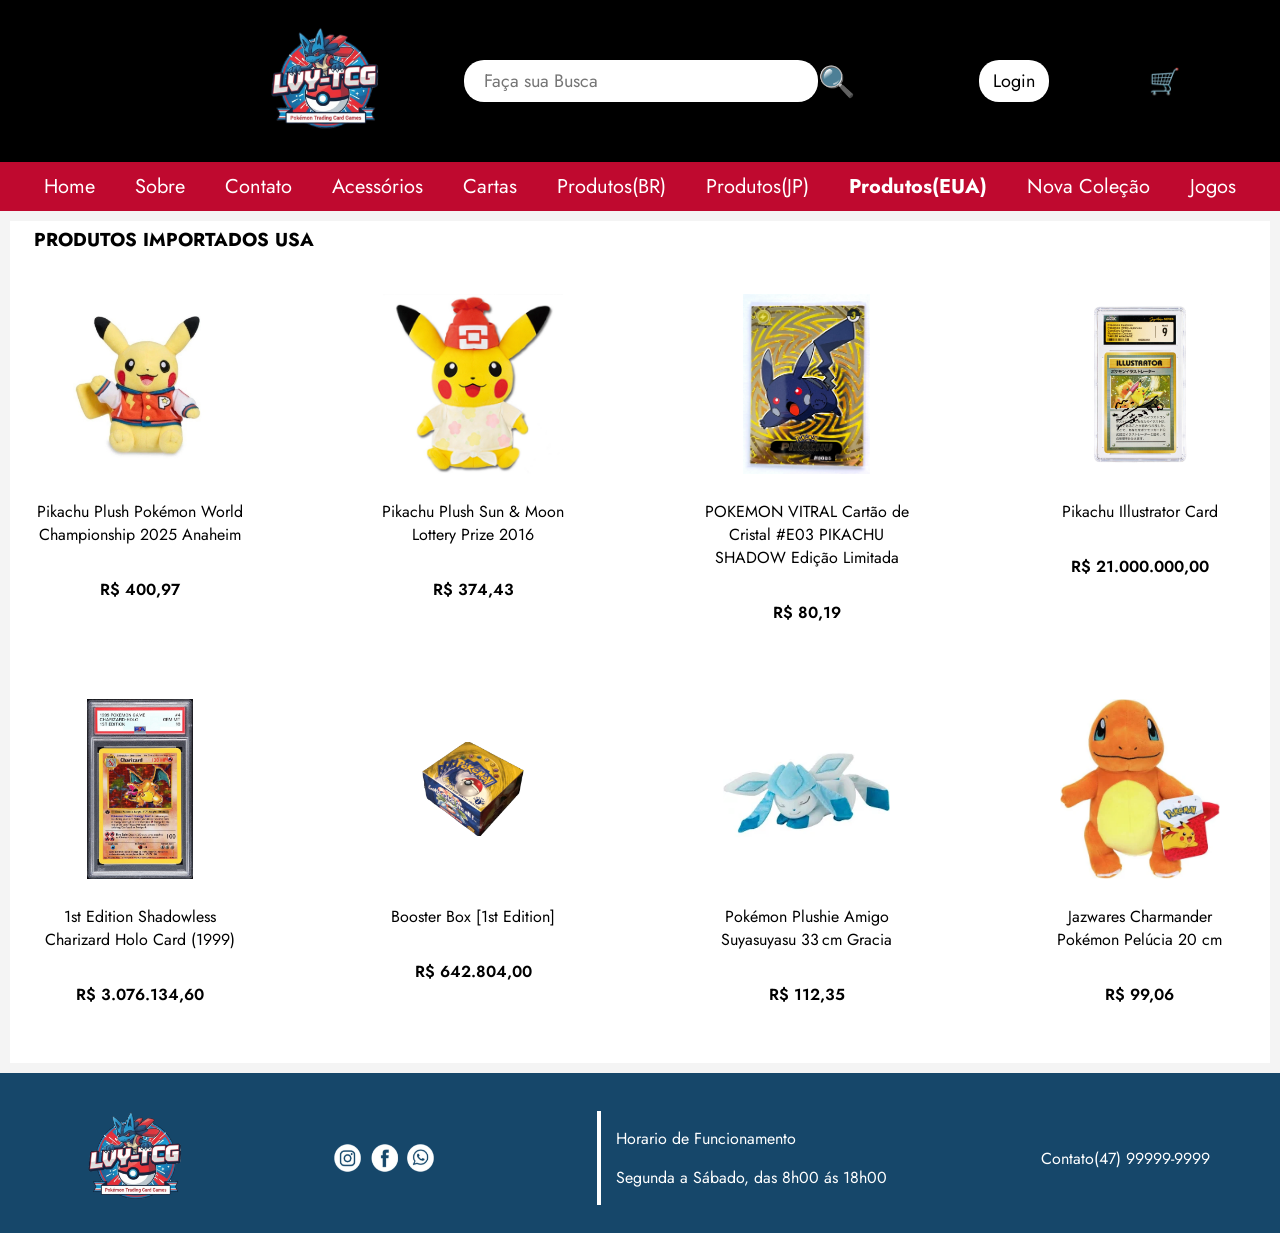
<file: paginas/produtos-eua.html>
<!DOCTYPE html>
<html lang="pt-br">

<head>
    <meta charset="UTF-8">
    <meta name="viewport" content="width=device-width, initial-scale=1.0">
    <link rel="stylesheet" href="../assets/css/produtos-eua.css">
    <link rel="shortcut icon" href="../assets/image/logo1.png" type="image/x-icon">
    <link rel="preconnect" href="https://fonts.googleapis.com">
    <link rel="preconnect" href="https://fonts.gstatic.com" crossorigin>
    <link href="https://fonts.googleapis.com/css2?family=Jost:ital,wght@0,100..900;1,100..900&display=swap"
        rel="stylesheet">
    <link rel="preconnect" href="https://fonts.googleapis.com">
    <link rel="preconnect" href="https://fonts.gstatic.com" crossorigin>
    <link href="https://fonts.googleapis.com/css2?family=BBH+Sans+Hegarty&display=swap" rel="stylesheet">
    <title>LVY TCG</title>
</head>

<body>
    <div class="home navbar">
        <div class="logo">
            <img class="img-logo" src="../assets/image/logo1.png" alt="logo">
        </div>
        <div class="busca">
            <input class="input-busca" type="text" name="busca" placeholder="Faça sua Busca">
            <p class="lupa">🔍</p>

        </div>
        <div class="opcoes">
            <div class="op login">
                <div class="op login">
                    <button class="btn-nav">
                        <a class="btn-nav-a" href="login.html">Login</a>
                    </button>
                </div>
                <div class="carrinho">
                    <p>🛒</p>
                </div>
            </div>
        </div>
    </div>
    <div class="barra-de-links">
        <div><a class="links" href="../index.html">Home</a></div>
        <div><a class="links" href="sobre.html">Sobre</a></div>
        <div><a class="links" href="Contato.html">Contato</a></div>
        <div><a class="links" href="acessorios.html">Acessórios</a></div>
        <div><a class="links" href="cartas.html">Cartas</a></div>
        <div><a class="links" href="produtos-br.html">Produtos(BR)</a></div>
        <div><a class="links" href="produtos-jp.html">Produtos(JP)</a></div>
        <div><a class="links local" href="produtos-eua.html">Produtos(EUA)</a></div>
        <div><a class="links" href="nova-colecao.html">Nova Coleção</a></div>
        <div><a class="links" href="Jogos.html">Jogos</a></div>
    </div>

    <div class="produtos">
        <div class="itens">
            <h3 class="nome-produto">PRODUTOS IMPORTADOS USA</h3>
            <div class="lista-itens">
                <div class="item">
                    <img class="img-produto" src="../assets/image/imagem-eua/s-l1600 (1).webp" alt="booster">
                    <p>Pikachu Plush Pokémon World Championship 2025 Anaheim</p>
                    <p class="preco">R$ 400,97</p>
                </div>
                <div class="item">
                    <img class="img-produto" src="../assets/image/imagem-eua/s-l1600.webp" alt="booster">
                    <p>Pikachu Plush Sun & Moon Lottery Prize 2016</p>
                    <p class="preco"> R$ 374,43</p>
                </div>
                <div class="item">
                    <img class="img-produto" src="../assets/image/imagem-eua/s-l1600 (2).webp"
                        alt="booster">
                    <p>POKEMON VITRAL Cartão de Cristal #E03 PIKACHU SHADOW Edição Limitada</p>
                    <p class="preco">R$ 80,19</p>
                </div>
                <div class="item">
                    <img class="img-produto" src="../assets/image/imagem-eua/pikachu.jpg"
                        alt="booster">
                    <p>Pikachu Illustrator Card</p>
                    <p class="preco">R$ 21.000.000,00</p>
                </div>
            </div>
        </div>
        <div class="itens">
            <h3 class="nome-produto"></h3>
            <div class="lista-itens">
                <div class="item">
                    <img class="img-produto" src="../assets/image/imagem-eua/charizard.jpg"
                        alt="booster">
                    <p>1st Edition Shadowless Charizard Holo Card (1999)</p>
                    <p class="preco">R$ 3.076.134,60</p>
                </div>
                <div class="item">
                    <img class="img-produto" src="../assets/image/imagem-eua/pokémon-1st-edition-booster-box-pwcc-marketplace-image.webp"
                        alt="booster">
                    <p>Booster Box [1st Edition]</p>
                    <p class="preco">R$ 642.804,00</p>
                </div>
                <div class="item">
                    <img class="img-produto" src="../assets/image/imagem-eua/glaceon"
                        alt="booster">
                    <p>Pokémon Plushie Amigo Suyasuyasu 33 cm Gracia</p>
                    <p class="preco">R$ 112,35</p>
                </div>
                <div class="item">
                    <img class="img-produto" src="../assets/image/imagem-eua/shopping.webp"
                        alt="booster">
                    <p>Jazwares Charmander Pokémon Pelúcia 20 cm</p>
                    <p class="preco">R$ 99,06</p>
                </div>
            </div>
        </div>

    </div>
    </div>
    </div>
    <div class="footer space-between">
        <div class="footer-1">
            <div class="logo">
                <img class="img-logo-footer" src="../assets/image/logo1.png" alt="logo">
            </div>
            <div class="icon">
                <img class="img-icon" src="../assets/image/icon.png" alt="icon-instagran-facebook-whatsapp">
            </div>
            <div class="footer-2">
                <div class="horario">
                    <p>Horario de Funcionamento</p>
                    <p>Segunda a Sábado, das 8h00 ás 18h00</p>
                </div>
            </div>
            <div>
                <div class="footer-3">
                    <p>Contato</p>
                    <p>(47) 99999-9999</p>
                </div>
            </div>
        </div>

    </div>

</body>

</html>
</file>
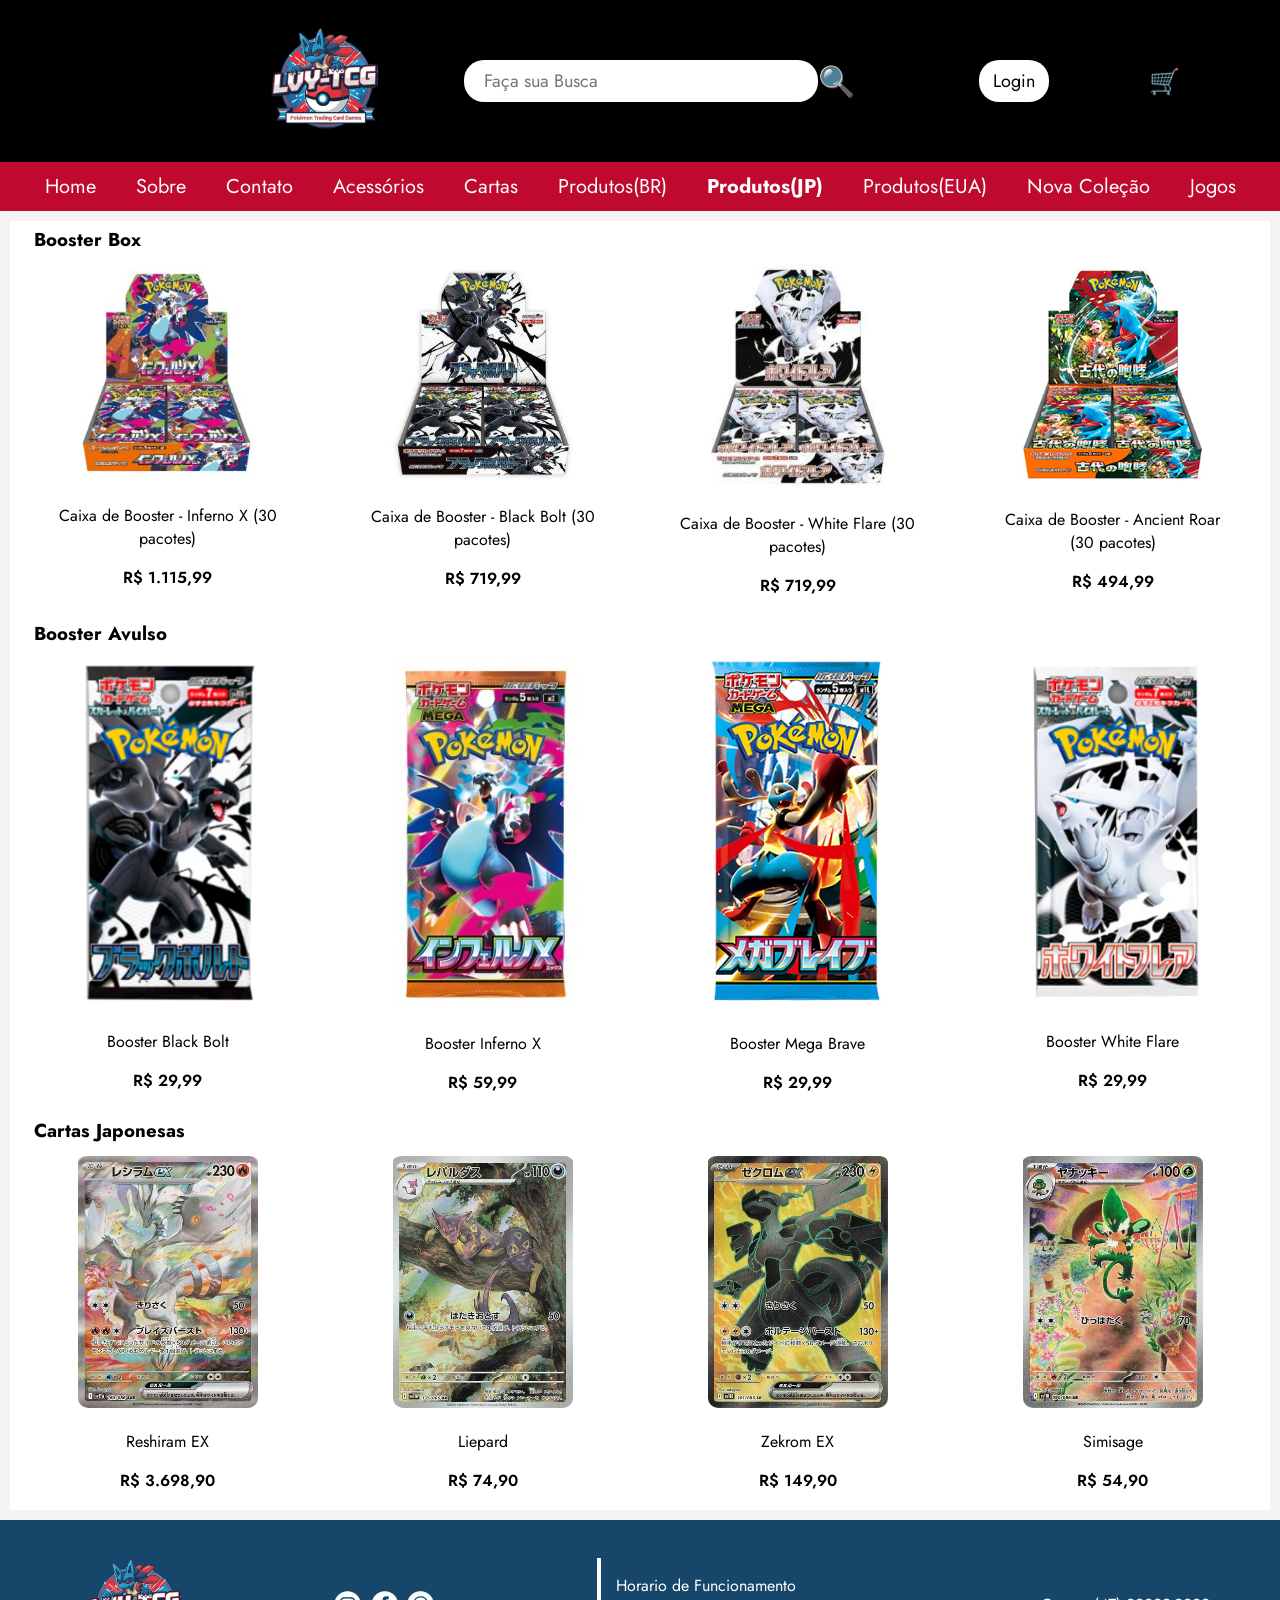
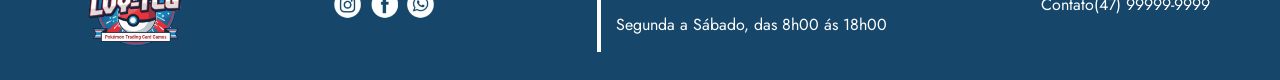
<file: paginas/produtos-jp.html>
<!DOCTYPE html>
<html lang="pt-br">

<head>
    <meta charset="UTF-8">
    <meta name="viewport" content="width=device-width, initial-scale=1.0">
    <link rel="stylesheet" href="../assets/css/produtos-jp.css">
    <link rel="shortcut icon" href="../assets/image/logo1.png" type="image/x-icon">
    <link rel="preconnect" href="https://fonts.googleapis.com">
    <link rel="preconnect" href="https://fonts.gstatic.com" crossorigin>
    <link href="https://fonts.googleapis.com/css2?family=Jost:ital,wght@0,100..900;1,100..900&display=swap"
        rel="stylesheet">
    <link rel="preconnect" href="https://fonts.googleapis.com">
    <link rel="preconnect" href="https://fonts.gstatic.com" crossorigin>
    <link href="https://fonts.googleapis.com/css2?family=BBH+Sans+Hegarty&display=swap" rel="stylesheet">
    <title>LVY TCG</title>
</head>

<body>
    <div class="home navbar">
        <div class="logo">
            <img class="img-logo" src="../assets/image/logo1.png" alt="logo">
        </div>
        <div class="busca">
            <input class="input-busca" type="text" name="busca" placeholder="Faça sua Busca">
            <p class="lupa">🔍</p>

        </div>
        <div class="opcoes">
            <div class="op login">
                <div class="op login">
                    <button class="btn-nav">
                        <a class="btn-nav-a" href="login.html">Login</a>
                    </button>
                </div>
                <div class="carrinho">
                    <p>🛒</p>
                </div>
            </div>
        </div>
    </div>
    <div class="barra-de-links">
        <div><a class="links" href="../index.html">Home</a></div>
        <div><a class="links" href="sobre.html">Sobre</a></div>
        <div><a class="links" href="Contato.html">Contato</a></div>
        <div><a class="links" href="acessorios.html">Acessórios</a></div>
        <div><a class="links" href="cartas.html">Cartas</a></div>
        <div><a class="links" href="produtos-br.html">Produtos(BR)</a></div>
        <div><a class="links local" href="produtos-jp.html">Produtos(JP)</a></div>
        <div><a class="links" href="produtos-eua.html">Produtos(EUA)</a></div>
        <div><a class="links" href="nova-colecao.html">Nova Coleção</a></div>
        <div><a class="links" href="Jogos.html">Jogos</a></div>
    </div>

    <div class="produtos">
        <div class="itens">
            <h3 class="nome-produto">Booster Box</h3>
            <div class="lista-itens">
                <div class="item">
                    <img class="img-produto" src="../assets/image/imagem-produtos-jp/img-box-jp/booster1.PNG"
                        alt="booster">
                    <p>Caixa de Booster - Inferno X (30 pacotes)</p>
                    <p class="preco">R$ 1.115,99</p>
                </div>
                <div class="item">
                    <img class="img-produto" src="../assets/image/imagem-produtos-jp/img-box-jp/booster2.PNG"
                        alt="booster">
                    <p>Caixa de Booster - Black Bolt (30 pacotes)</p>
                    <p class="preco"> R$ 719,99</p>
                </div>
                <div class="item">
                    <img class="img-produto" src="../assets/image/imagem-produtos-jp/img-box-jp/booster3.PNG"
                        alt="booster">
                    <p>Caixa de Booster - White Flare (30 pacotes) </p>
                    <p class="preco">R$ 719,99</p>
                </div>
                <div class="item">
                    <img class="img-produto" src="../assets/image/imagem-produtos-jp/img-box-jp/booster4.PNG"
                        alt="booster">
                    <p>Caixa de Booster - Ancient Roar (30 pacotes)</p>
                    <p class="preco">R$ 494,99</p>
                </div>
            </div>
        </div>
        <div class="itens">
            <h3 class="nome-produto">Booster Avulso</h3>
            <div class="lista-itens">
                <div class="item">
                    <img class="img-produto" src="../assets/image/imagem-produtos-jp/img-avulsos-jp/booster1.PNG"
                        alt="booster">
                    <p>Booster Black Bolt</p>
                    <p class="preco">R$ 29,99</p>
                </div>
                <div class="item">
                    <img class="img-produto" src="../assets/image/imagem-produtos-jp/img-avulsos-jp/booster2.PNG"
                        alt="booster">
                    <p>Booster Inferno X</p>
                    <p class="preco">R$ 59,99</p>
                </div>
                <div class="item">
                    <img class="img-produto" src="../assets/image/imagem-produtos-jp/img-avulsos-jp/booster3.PNG"
                        alt="booster">
                    <p>Booster Mega Brave</p>
                    <p class="preco">R$ 29,99</p>
                </div>
                <div class="item">
                    <img class="img-produto" src="../assets/image/imagem-produtos-jp/img-avulsos-jp/booster4.PNG"
                        alt="booster">
                    <p>Booster White Flare</p>
                    <p class="preco">R$ 29,99</p>
                </div>
            </div>
        </div>
        <div class="itens">
            <h3 class="nome-produto">Cartas Japonesas</h3>
            <div class="lista-itens">
                <div class="item">
                    <img class="img-produto-carta" src="../assets/image/imagem-produtos-jp/img-cartas-jp/carta1.jpg"
                        alt="booster">
                    <p>Reshiram EX</p>
                    <p class="preco">R$ 3.698,90</p>
                </div>
                <div class="item">
                    <img class="img-produto-carta" src="../assets/image/imagem-produtos-jp/img-cartas-jp/carta2.jpg"
                        alt="booster">
                    <p>Liepard</p>
                    <p class="preco">R$ 74,90</p>
                </div>
                <div class="item">
                    <img class="img-produto-carta" src="../assets/image/imagem-produtos-jp/img-cartas-jp/carta3.jpg"
                        alt="booster">
                    <p>Zekrom EX</p>
                    <p class="preco">R$ 149,90</p>
                </div>
                <div class="item">
                    <img class="img-produto-carta" src="../assets/image/imagem-produtos-jp/img-cartas-jp/carta4.jpg"
                        alt="booster">
                    <p>Simisage</p>
                    <p class="preco">R$ 54,90</p>
                </div>
            </div>
        </div>
    </div>
    <div class="footer space-between">
        <div class="footer-1">
            <div class="logo">
                <img class="img-logo-footer" src="../assets/image/logo1.png" alt="logo">
            </div>
            <div class="icon">
                <img class="img-icon" src="../assets/image/icon.png" alt="icon-instagran-facebook-whatsapp">
            </div>
            <div class="footer-2">
                <div class="horario">
                    <p>Horario de Funcionamento</p>
                    <p>Segunda a Sábado, das 8h00 ás 18h00</p>
                </div>
            </div>
            <div>
                <div class="footer-3">
                    <p>Contato</p>
                    <p>(47) 99999-9999</p>
                </div>
            </div>
        </div>

    </div>

</body>

</html>
</file>
<file: assets/css/acessorios.css>
:root {
    --color-top: #BF092F;
    --body-background-color: #f4f4f4;
}

body {
    font-family: "Jost", sans-serif;
    font-optical-sizing: auto;
    font-style: normal;
    margin: 0;
    padding: 0;
    background-color: #f4f4f4;

}


.home {
    background-color: #f4f4f4;
    color: #fff;
}
.local{
    font-weight: bold;
}



.navbar {
    display: flex;
    flex-direction: row;
    align-items: center;
    background-color: #000;
    justify-content: space-between;
}

.op {
    display: flex;
    flex-direction: row;
    padding: 30px;
    padding-right: 100px;
    text-align: center;
}

.logo {
    display: flex;
    flex-direction: row;
    text-align: center;
}

.img-logo {
    width: 150px;
    padding-left: 250px;
}

.carrinho {
    font-size: 25px;
    align-content: center;
}

.btn-nav {
    background-color: #fff;
    font-size: 18px;
    border: none;
    border-radius: 20px;
    padding: 8px;
    width: 70px;
}
.btn-nav-a{
    text-decoration: none;
    color: #000;
    font-family: "Jost", sans-serif;
    font-optical-sizing: auto;
    
}

.barra-de-links {
    padding: 10px;
    display: flex;
    flex-direction: row;
    justify-content: center;
    align-content: center;
    align-items: center;
    background-color: #BF092F;
}

.links {
    color: #fff;
    text-decoration: none;
    padding: 10px;
    margin-left: 10px;
    margin-right: 10px;
    justify-content: center;
    font-size: 20px;
    align-items: center;
}

.links:hover {
    background-color: #f4f4f452;
}

.busca {
    display: flex;
    align-items: center;
    text-align: center;
    justify-content: center;
}

.input-busca {
    font-size: 18px;
    font-family: "Jost", sans-serif;
    font-optical-sizing: auto;
    border-radius: 20px;
    width: 350px;
    height: 40px;
    border: none;
    text-indent: 1em;
}

.lupa {
    font-size: 30px;
}

.produtos {
    background-color: #fff;
    margin: 10px;
    align-content: center;
    margin-bottom: 10px;
    
}

.footer {
    flex-direction: row;
    background-color: #16476A;
    align-items: center;
    padding: 20px;
    max-height: 120px;
}

.space-between {
    justify-content: space-between;
}

.footer-1 {
    display: flex;
    justify-content: space-between;
    align-items: center;
    align-content: center;



    .logo {
        width: 100px;
        align-items: center;
        padding-left: 50px;


    }

    .img-logo-footer {
        width: 130px;
    }

    .icon {
        width: 120px;
        display: flex;
        align-items: center;
        justify-content: space-between;
    }

    .img-icon {
        width: 120px;

    }
}

.footer-2 {
    display: flex;
    justify-content: space-between;
    align-items: center;
    align-content: center;
    justify-content: center;
    color: #fff;
    border-left: #fff solid 4px;
    padding-left: 15px;

}

.footer-3 {
    display: flex;
    justify-content: space-between;
    align-items: center;
    align-content: center;
    color: #fff;
    padding-right: 50px;


}

/*Até aqui = Layout*/

.lista-itens {
    display: flex;
    flex-direction: row;
    justify-content: space-around;
    align-items: center;
    align-content: center;

}
.itens {
    min-height: 340px;
    align-content: center;

}


.item {
    width: 220px;
    min-height: 330px;
    text-align: center;
    border: 2px solid transparent;
    align-content: center;

}

.item:hover {
    box-shadow: 0 0 10px rgba(141, 136, 138, 0.4);
    border-radius: 19px;

}

.nome-produto {
    text-indent: 1em;
    margin: 5px
}

.img-produto {
    width: 190px;
}

.preco {
    font-weight: 600;
}
</file>
<file: assets/css/cadastro.css>
body {
    font-family: "Jost", sans-serif;
    font-optical-sizing: auto;
    font-style: normal;
    margin: 0;
    padding: 0;
    background-color: #f4f4f4;
}


.cadastro {
    display: flex;
    align-items: center;
    justify-content: center;
    min-height: 100vh; 
}

.formulario {
    padding: 130px 80px;
    background-color: #16476A;
    border: none;
    color: #fff;
    border-radius: 15px;
    box-shadow: 0 0 30px rgba(141, 136, 138, 0.4);
    align-items: center;
}

.campo {
    padding: 10px;
    text-align: center;
}

.btn{
    background-color: #fff;
    font-size: 18px;
    border: none;
    border-radius: 20px;
    padding: 8px;
    width: 100px;
    text-decoration: none;
    color: #000;
    font-family: "Jost", sans-serif;
    font-optical-sizing: auto;
    cursor: pointer;
}
.logo{
    display: flex;
    flex-direction: column;
    display: flex;
    justify-content: center;
    align-items: center;
    width: 100%;
}
.img-logo{
    width: 170px;
    object-position: center;
}
.botao{
    padding-top: 20px;
    display: flex;
    flex-direction: row;
    justify-content: center;

}
.titulo{
    margin-bottom: 50px;
}
.input{
    border: none;
    border-radius: 5px;
}   
.nome{
   margin-left: 3px;
}
.cpf{
   margin-left: 10px;
}
.email{
margin-left:4px;
   
}
.senha{
   margin-left: 3px;

}
</file>
<file: assets/css/cartas.css>
:root {
    --color-top: #BF092F;
    --body-background-color: #f4f4f4;
}

body {
    font-family: "Jost", sans-serif;
    font-optical-sizing: auto;
    font-style: normal;
    margin: 0;
    padding: 0;
    background-color: #f4f4f4;

}

.home {
    background-color: #f4f4f4;
    color: #fff;
}

.navbar {
    display: flex;
    flex-direction: row;
    align-items: center;
    background-color: #000;
    justify-content: space-between;
}

.op {
    display: flex;
    flex-direction: row;
    padding: 30px;
    padding-right: 100px;
    text-align: center;
}

.logo {
    display: flex;
    flex-direction: row;
    text-align: center;
}

.img-logo {
    width: 150px;
    padding-left: 250px;
}

.carrinho {
    font-size: 25px;
    align-content: center;
}

.btn-nav {
    background-color: #fff;
    font-size: 18px;
    border: none;
    border-radius: 20px;
    padding: 8px;
    width: 70px;
}
.btn-nav-a{
    text-decoration: none;
    color: #000;
    font-family: "Jost", sans-serif;
    font-optical-sizing: auto;
    
}

.barra-de-links {
    padding: 10px;
    display: flex;
    flex-direction: row;
    justify-content: center;
    align-content: center;
    align-items: center;
    background-color: #BF092F;
}

.links {
    color: #fff;
    text-decoration: none;
    padding: 10px;
    margin-left: 10px;
    margin-right: 10px;
    justify-content: center;
    font-size: 20px;
    align-items: center;
}

.links:hover {
    background-color: #f4f4f452;
}

.busca {
    display: flex;
    align-items: center;
    text-align: center;
    justify-content: center;
}

.input-busca {
    font-size: 18px;
    font-family: "Jost", sans-serif;
    font-optical-sizing: auto;
    border-radius: 20px;
    width: 350px;
    height: 40px;
    border: none;
    text-indent: 1em;
}

.lupa {
    font-size: 30px;
}

.produtos {
    background-color: #fff;
    margin: 10px;
    align-content: center;
    margin-bottom: 10px;

}

.footer {
    flex-direction: row;
    background-color: #16476A;
    align-items: center;
    padding: 20px;
    max-height: 120px;
}

.space-between {
    justify-content: space-between;
}

.footer-1 {
    display: flex;
    justify-content: space-between;
    align-items: center;
    align-content: center;



    .logo {
        width: 100px;
        align-items: center;
        padding-left: 50px;


    }

    .img-logo-footer {
        width: 130px;
    }

    .icon {
        width: 120px;
        display: flex;
        align-items: center;
        justify-content: space-between;
    }

    .img-icon {
        width: 120px;

    }
}

.footer-2 {
    display: flex;
    justify-content: space-between;
    align-items: center;
    align-content: center;
    justify-content: center;
    color: #fff;
    border-left: #fff solid 4px;
    padding-left: 15px;

}
.local{
    font-weight: bold;
}


.footer-3 {
    display: flex;
    justify-content: space-between;
    align-items: center;
    align-content: center;
    color: #fff;
    padding-right: 50px;


}

.itens {
    min-height: 340px;
    align-content: center;

}

.lista-itens {
    display: flex;
    flex-direction: row;
    justify-content: space-around;
    align-items: center;
    align-content: center;

}

.item {
    min-width: 300px;
    min-height: 300px;
    text-align: center;
    border: 2px solid transparent;
    align-content: center;

}

.item:hover {
    box-shadow: 0 0 10px rgba(141, 136, 138, 0.4);
    border-radius: 19px;

}

.nome-produto {
    text-indent: 1em;
    margin: 5px
}

.img-produto {
    width: 150px;
    border-radius: 10px;
}

.preco {
    font-weight: 600;
}
</file>
<file: assets/css/contato.css>
:root {
    --color-top: #BF092F;
    --body-background-color: #f4f4f4;
}

body {
    font-family: "Jost", sans-serif;
    font-optical-sizing: auto;
    font-style: normal;
    margin: 0;
    padding: 0;
    background-color: #f4f4f4;

}

.home {
    background-color: #f4f4f4;
    color: #fff;
}

.navbar {
    display: flex;
    flex-direction: row;
    align-items: center;
    background-color: #000;
    justify-content: space-between;
}

.op {
    display: flex;
    flex-direction: row;
    padding: 30px;
    padding-right: 100px;
    text-align: center;
}


.logo {
    display: flex;
    flex-direction: row;
    text-align: center;
}

.img-logo {
    width: 150px;
    padding-left: 250px;
}

.carrinho {
    font-size: 25px;
    align-content: center;
}

.btn-nav {
    background-color: #fff;
    font-size: 18px;
    border: none;
    border-radius: 20px;
    padding: 8px;
    width: 70px;
}
.btn-nav-a{
    text-decoration: none;
    color: #000;
    font-family: "Jost", sans-serif;
    font-optical-sizing: auto;
    
}


.barra-de-links {
    padding: 10px;
    display: flex;
    flex-direction: row;
    justify-content: center;
    align-content: center;
    align-items: center;
    background-color: #BF092F;


}
.barra-de-links {
    padding: 10px;
    display: flex;
    flex-direction: row;
    justify-content: center;
    align-content: center;
    align-items: center;
    background-color: #BF092F;
}

.links {
    color: #fff;
    text-decoration: none;
    padding: 10px;
    margin-left: 10px;
    margin-right: 10px;
    justify-content: center;
    font-size: 20px;
    align-items: center;
}

.links:hover {
    background-color: #f4f4f452;
}

.busca {
    display: flex;
    align-items: center;
    text-align: center;
    justify-content: center;
}

.input-busca {
    font-size: 18px;
    font-family: "Jost", sans-serif;
    font-optical-sizing: auto;
    border-radius: 20px;
    width: 350px;
    height: 40px;
    border: none;
    text-indent: 1em;
}

.lupa {
    font-size: 30px;
}

.produtos {
    background-color: #fff;
    margin: 10px;
    align-content: center;
    margin-bottom: 10px;

}

.footer {
    flex-direction: row;
    background-color: #16476A;
    align-items: center;
    padding: 20px;
    max-height: 120px;
}

.space-between {
    justify-content: space-between;
}

.footer-1 {
    display: flex;
    justify-content: space-between;
    align-items: center;
    align-content: center;



    .logo {
        width: 100px;
        align-items: center;
        padding-left: 50px;


    }

    .img-logo-footer {
        width: 130px;
    }

    .icon {
        width: 120px;
        display: flex;
        align-items: center;
        justify-content: space-between;
    }

    .img-icon {
        width: 120px;

    }
}

.footer-2 {
    display: flex;
    justify-content: space-between;
    align-items: center;
    align-content: center;
    justify-content: center;
    color: #fff;
    border-left: #fff solid 4px;
    padding-left: 15px;

}

.footer-3 {
    display: flex;
    justify-content: space-between;
    align-items: center;
    align-content: center;
    color: #fff;
    padding-right: 50px;


}
.contato {
    display: flex;
    align-items: center;
    justify-content: center;
    min-height: 100vh; 
}

.formulario {
    padding: 130px 80px;
    background-color: #16476A;
    border: none;
    color: #fff;
    border-radius: 15px;
    box-shadow: 0 0 30px rgba(141, 136, 138, 0.4);
    align-items: center;
}

.campo {
    padding: 15px;
    text-align: center;
}

.btn{
    background-color: #fff;
    font-size: 18px;
    border: none;
    border-radius: 20px;
    padding: 8px;
    width: 100px;
    text-decoration: none;
    color: #000;
    font-family: "Jost", sans-serif;
    font-optical-sizing: auto;
    cursor: pointer;
}
.botao{
    display: flex;
    flex-direction: row;
    justify-content: center;
}
.local{
    font-weight: bold;
}


.titulo{
    margin-bottom: 40px;
}
.input{
    border: none;
    border-radius: 5px;
}   
.nome{
   margin-left: 3px;
}
.cpf{
   margin-left: 10px;
}
.email{
margin-left:4px;
   
}
.number{
   margin-left: 3px;

}
.dados{
    margin-left: 5px;
}
.tt{
    width: 50px;
    height: 50px;
}
</file>
<file: assets/css/jogos.css>
:root {
    --color-top: #BF092F;
    --body-background-color: #f4f4f4;
}

body {
    font-family: "Jost", sans-serif;
    font-optical-sizing: auto;
    font-style: normal;
    margin: 0;
    padding: 0;
    background-color: #f4f4f4;

}


.home {
    background-color: #f4f4f4;
    color: #fff;
}
.local{
    font-weight: bold;
}


.navbar {
    display: flex;
    flex-direction: row;
    align-items: center;
    background-color: #000;
    justify-content: space-between;
}

.op {
    display: flex;
    flex-direction: row;
    padding: 30px;
    padding-right: 100px;
    text-align: center;
}

.logo {
    display: flex;
    flex-direction: row;
    text-align: center;
}

.img-logo {
    width: 150px;
    padding-left: 250px;
}

.carrinho {
    font-size: 25px;
    align-content: center;
}

.btn-nav {
    background-color: #fff;
    font-size: 18px;
    border: none;
    border-radius: 20px;
    padding: 8px;
    width: 70px;
}
.btn-nav-a{
    text-decoration: none;
    color: #000;
    font-family: "Jost", sans-serif;
    font-optical-sizing: auto;
    
}

.barra-de-links {
    padding: 10px;
    display: flex;
    flex-direction: row;
    justify-content: center;
    align-content: center;
    align-items: center;
    background-color: #BF092F;
}

.links {
    color: #fff;
    text-decoration: none;
    padding: 10px;
    margin-left: 10px;
    margin-right: 10px;
    justify-content: center;
    font-size: 20px;
    align-items: center;
}

.links:hover {
    background-color: #f4f4f452;
}

.busca {
    display: flex;
    align-items: center;
    text-align: center;
    justify-content: center;
}

.input-busca {
    font-size: 18px;
    font-family: "Jost", sans-serif;
    font-optical-sizing: auto;
    border-radius: 20px;
    width: 350px;
    height: 40px;
    border: none;
    text-indent: 1em;
}

.lupa {
    font-size: 30px;
}

.produtos {
    background-color: #fff;
    margin: 10px;
    align-content: center;
    margin-bottom: 10px;
    
}

.footer {
    flex-direction: row;
    background-color: #16476A;
    align-items: center;
    padding: 20px;
    max-height: 120px;
}

.space-between {
    justify-content: space-between;
}

.footer-1 {
    display: flex;
    justify-content: space-between;
    align-items: center;
    align-content: center;



    .logo {
        width: 100px;
        align-items: center;
        padding-left: 50px;


    }

    .img-logo-footer {
        width: 130px;
    }

    .icon {
        width: 120px;
        display: flex;
        align-items: center;
        justify-content: space-between;
    }

    .img-icon {
        width: 120px;

    }
}

.footer-2 {
    display: flex;
    justify-content: space-between;
    align-items: center;
    align-content: center;
    justify-content: center;
    color: #fff;
    border-left: #fff solid 4px;
    padding-left: 15px;

}

.footer-3 {
    display: flex;
    justify-content: space-between;
    align-items: center;
    align-content: center;
    color: #fff;
    padding-right: 50px;


}
.galeria-container {
    max-width: 1300px;
    margin: 0 auto;
    display: flex;
    justify-content: space-between;
    gap: 40px;
    padding: 40px 20px;
}

.card {
    width: 30%;
    text-align: center;
    background: #BF092F;
    border-radius: 12px;
    padding: 20px;
    
}


.card img {
    width: 100%;
    height: 200px;        
    border-radius: 6px;
}
h1 {
    text-align: center;
    
}
p , h3 {
    color: #fff;
    font-size: 19px;
    
}
</file>
<file: assets/css/login.css>
:root {
    --color-top: #BF092F;
    --body-background-color: #f4f4f4;
}

body {
    font-family: "Jost", sans-serif;
    font-optical-sizing: auto;
    font-style: normal;
    margin: 0;
    padding: 0;
    background-color: #f4f4f4;

}

.home {
    background-color: #f4f4f4;
    color: #fff;
}

.navbar {
    display: flex;
    flex-direction: row;
    align-items: center;
    background-color: #000;
    justify-content: space-between;
}

.op {
    display: flex;
    flex-direction: row;
    padding: 30px;
    padding-right: 100px;
    text-align: center;
}

.logo {
    display: flex;
    flex-direction: row;
    text-align: center;
}

.img-logo {
    width: 150px;
    padding-left: 250px;
}

.carrinho {
    font-size: 25px;
    align-content: center;
}

.btn-nav {
    background-color: #fff;
    font-size: 18px;
    border: none;
    border-radius: 20px;
    padding: 8px;
    width: 70px;
    justify-content: center;
}
.btn-nav-a{
    text-decoration: none;
    color: #000;
    font-family: "Jost", sans-serif;
    font-optical-sizing: auto;
    
}

.barra-de-links {
    padding: 10px;
    display: flex;
    flex-direction: row;
    justify-content: center;
    align-content: center;
    align-items: center;
    background-color: #BF092F;
}

.links {
    color: #fff;
    text-decoration: none;
    padding: 10px;
    margin-left: 10px;
    margin-right: 10px;
    justify-content: center;
    font-size: 20px;
    align-items: center;
}

.links:hover {
    background-color: #f4f4f452;
}

.busca {
    display: flex;
    align-items: center;
    text-align: center;
    justify-content: center;
}

.input-busca {
    font-size: 18px;
    font-family: "Jost", sans-serif;
    font-optical-sizing: auto;
    border-radius: 20px;
    width: 350px;
    height: 40px;
    border: none;
    text-indent: 1em;
}

.lupa {
    font-size: 30px;
}

.produtos {
    background-color: #fff;
    margin: 10px;
    align-content: center;
    margin-bottom: 10px;
}

.footer {
    flex-direction: row;
    background-color: #16476A;
    align-items: center;
    padding: 20px;
    max-height: 120px;
}

.space-between {
    justify-content: space-between;
}

.footer-1 {
    display: flex;
    justify-content: space-between;
    align-items: center;
    align-content: center;
}

.footer-1 .logo {
    width: 100px;
    align-items: center;
    padding-left: 50px;
}

.footer-1 .img-logo-footer {
    width: 130px;
}

.footer-1 .icon {
    width: 120px;
    display: flex;
    align-items: center;
    justify-content: space-between;
}

.footer-1 .img-icon {
    width: 120px;
}

.footer-2 {
    display: flex;
    justify-content: center;
    align-items: center;
    align-content: center;
    color: #fff;
    border-left: #fff solid 4px;
    padding-left: 15px;
}

.footer-3 {
    display: flex;
    justify-content: space-between;
    align-items: center;
    align-content: center;
    color: #fff;
    padding-right: 50px;
}

.log {
    padding: 100px;
    width: 500px;
    background-color: #16476A;
    border: none;
    color: #fff;
    border-radius: 15px;
    box-shadow: 0 0 30px rgba(141, 136, 138, 0.4);
    align-items: center;
}
.img-logo-form{
    width: 200px;
}
.log a {
    color: #f4f4f4;
}

.log .lado {
    display: flex;
    justify-content: space-between;
}

.forms {
    display: flex;
    align-items: center;
    justify-content: center;
    min-height: 100vh;
}


.justify{
 justify-content: space-around;
}

button {
    background-color: #1c5e8d;
    border-radius: 15px;
    display: flex;
    align-items: center;
    justify-content: flex-end;
    border-color: #f4f4f4;
}

.lado{
display: flex;
flex-direction: row;


}
</file>
<file: assets/css/produtos-br.css>
:root {
    --color-top: #BF092F;
    --body-background-color: #f4f4f4;
}

body {
    font-family: "Jost", sans-serif;
    font-optical-sizing: auto;
    font-style: normal;
    margin: 0;
    padding: 0;
    background-color: #f4f4f4;

}

.home {
    background-color: #f4f4f4;
    color: #fff;
}

.navbar {
    display: flex;
    flex-direction: row;
    align-items: center;
    background-color: #000;
    justify-content: space-between;
}

.op {
    display: flex;
    flex-direction: row;
    padding: 30px;
    padding-right: 100px;
    text-align: center;
}

.logo {
    display: flex;
    flex-direction: row;
    text-align: center;
}

.img-logo {
    width: 150px;
    padding-left: 250px;
}

.carrinho {
    font-size: 25px;
    align-content: center;
}

.btn-nav {
    background-color: #fff;
    font-size: 18px;
    border: none;
    border-radius: 20px;
    padding: 8px;
    width: 70px;
    justify-content: center;
}
.btn-nav-a{
    text-decoration: none;
    color: #000;
    font-family: "Jost", sans-serif;
    font-optical-sizing: auto;
    
}

.barra-de-links {
    padding: 10px;
    display: flex;
    flex-direction: row;
    justify-content: center;
    align-content: center;
    align-items: center;
    background-color: #BF092F;
}

.links {
    color: #fff;
    text-decoration: none;
    padding: 10px;
    margin-left: 10px;
    margin-right: 10px;
    justify-content: center;
    font-size: 20px;
    align-items: center;
}

.links:hover {
    background-color: #f4f4f452;
}

.busca {
    display: flex;
    align-items: center;
    text-align: center;
    justify-content: center;
}

.input-busca {
    font-size: 18px;
    font-family: "Jost", sans-serif;
    font-optical-sizing: auto;
    border-radius: 20px;
    width: 350px;
    height: 40px;
    border: none;
    text-indent: 1em;
}

.lupa {
    font-size: 30px;
}

.produtos {
    background-color: #fff;
    margin: 10px;
    align-content: center;
    margin-bottom: 10px;

}

.footer {
    flex-direction: row;
    background-color: #16476A;
    align-items: center;
    padding: 20px;
    max-height: 120px;
}

.space-between {
    justify-content: space-between;
}

.footer-1 {
    display: flex;
    justify-content: space-between;
    align-items: center;
    align-content: center;



    .logo {
        width: 100px;
        align-items: center;
        padding-left: 50px;


    }

    .img-logo-footer {
        width: 130px;
    }

    .icon {
        width: 120px;
        display: flex;
        align-items: center;
        justify-content: space-between;
    }

    .img-icon {
        width: 120px;

    }
}

.footer-2 {
    display: flex;
    justify-content: space-between;
    align-items: center;
    align-content: center;
    justify-content: center;
    color: #fff;
    border-left: #fff solid 4px;
    padding-left: 15px;

}

.footer-3 {
    display: flex;
    justify-content: space-between;
    align-items: center;
    align-content: center;
    color: #fff;
    padding-right: 50px;


}
.local{
    font-weight: bold;
}


/*Até aqui = Layout*/

.itens {
    min-height: 380px;
    align-content: center;

}

.lista-itens {
    display: flex;
    flex-direction: row;
    justify-content: space-around;
    align-items: center;
    align-content: center;

}

.item {
    width: 220px;
    min-height: 330px;
    text-align: center;
    border: 2px solid transparent;
    align-content: center;

}


.item:hover {
    box-shadow: 0 0 10px rgba(141, 136, 138, 0.4);
    border-radius: 19px;

}


.nome-colecao {
    text-indent: 1em;
    margin: 5px
}

.img-produto {
    width: 190px;
}

.preco {
    font-weight: 600;
}
</file>
<file: assets/css/produtos-eua.css>
:root {
    --color-top: #BF092F;
    --body-background-color: #f4f4f4;
}

body {
    font-family: "Jost", sans-serif;
    font-optical-sizing: auto;
    font-style: normal;
    margin: 0;
    padding: 0;
    background-color: #f4f4f4;

}
.local{
    font-weight: bold;
}

.home {
    background-color: #f4f4f4;
    color: #fff;
}

.navbar {
    display: flex;
    flex-direction: row;
    align-items: center;
    background-color: #000;
    justify-content: space-between;
}

.op {
    display: flex;
    flex-direction: row;
    padding: 30px;
    padding-right: 100px;
    text-align: center;
}

.logo {
    display: flex;
    flex-direction: row;
    text-align: center;
}

.img-logo {
    width: 150px;
    padding-left: 250px;
}

.carrinho {
    font-size: 25px;
    align-content: center;
}


.btn-nav {
    background-color: #fff;
    font-size: 18px;
    border: none;
    border-radius: 20px;
    padding: 8px;
    width: 70px;
}
.btn-nav-a{
    text-decoration: none;
    color: #000;
    font-family: "Jost", sans-serif;
    font-optical-sizing: auto;
    
}

.barra-de-links {
    padding: 10px;
    display: flex;
    flex-direction: row;
    justify-content: center;
    align-content: center;
    align-items: center;
    background-color: #BF092F;
}

.links {
    color: #fff;
    text-decoration: none;
    padding: 10px;
    margin-left: 10px;
    margin-right: 10px;
    justify-content: center;
    font-size: 20px;
    align-items: center;
}

.links:hover {
    background-color: #f4f4f452;
}

.busca {
    display: flex;
    align-items: center;
    text-align: center;
    justify-content: center;
}

.input-busca {
    font-size: 18px;
    font-family: "Jost", sans-serif;
    font-optical-sizing: auto;
    border-radius: 20px;
    width: 350px;
    height: 40px;
    border: none;
    text-indent: 1em;
}

.lupa {
    font-size: 30px;
}

.produtos {
    background-color: #fff;
    margin: 10px;
    align-content: center;
    margin-bottom: 10px;
    
}

.footer {
    flex-direction: row;
    background-color: #16476A;
    align-items: center;
    padding: 20px;
    max-height: 120px;
}

.space-between {
    justify-content: space-between;
}

.footer-1 {
    display: flex;
    justify-content: space-between;
    align-items: center;
    align-content: center;



    .logo {
        width: 100px;
        align-items: center;
        padding-left: 50px;


    }

    .img-logo-footer {
        width: 130px;
    }

    .icon {
        width: 120px;
        display: flex;
        align-items: center;
        justify-content: space-between;
    }

    .img-icon {
        width: 120px;

    }
}

.footer-2 {
    display: flex;
    justify-content: space-between;
    align-items: center;
    align-content: center;
    justify-content: center;
    color: #fff;
    border-left: #fff solid 4px;
    padding-left: 15px;

}

.footer-3 {
    display: flex;
    justify-content: space-between;
    align-items: center;
    align-content: center;
    color: #fff;
    padding-right: 50px;


}

/*Até aqui = Layout*/

.itens {
    min-height: 340px;
    align-content: center;

}

.lista-itens {
    display: flex;
    flex-wrap: wrap;               
    gap: 30px;                     
    justify-content: space-between;
    align-items: flex-start;     
    padding: 20px 10px;
    box-sizing: border-box;
}

.item {
    width: 240px;               
    display: flex;
    flex-direction: column;
    align-items: center;
    text-align: center;
    background: #ffffff;
    border-radius: 12px;
    padding: 16px;
    box-sizing: border-box;
    transition: box-shadow .18s ease;
    height: 360px;
    overflow: hidden;
}


.item:hover {
    box-shadow: 0 6px 18px rgba(0,0,0,0.12);
    transform: translateY(-4px);
}


.nome-produto {
    text-indent: 1em;
    margin: 5px
}

.img-produto,
.img-produto-carta {
    width: 180px;         
    height: 180px;         
    object-fit: contain;  
    display: block;
    margin-bottom: 10px;
}
.img-produto-carta {
    padding-top: 5px;
    width: 180px;
    border-radius: 10px;
}
.preco {
    font-weight: 600;
}
</file>
<file: assets/css/produtos-jp.css>
:root {
    --color-top: #BF092F;
    --body-background-color: #f4f4f4;
}

body {
    font-family: "Jost", sans-serif;
    font-optical-sizing: auto;
    font-style: normal;
    margin: 0;
    padding: 0;
    background-color: #f4f4f4;

}

.home {
    background-color: #f4f4f4;
    color: #fff;
}

.navbar {
    display: flex;
    flex-direction: row;
    align-items: center;
    background-color: #000;
    justify-content: space-between;
}

.op {
    display: flex;
    flex-direction: row;
    padding: 30px;
    padding-right: 100px;
    text-align: center;
}

.logo {
    display: flex;
    flex-direction: row;
    text-align: center;
}

.img-logo {
    width: 150px;
    padding-left: 250px;
}

.carrinho {
    font-size: 25px;
    align-content: center;
}


.btn-nav {
    background-color: #fff;
    font-size: 18px;
    border: none;
    border-radius: 20px;
    padding: 8px;
    width: 70px;
}
.btn-nav-a{
    text-decoration: none;
    color: #000;
    font-family: "Jost", sans-serif;
    font-optical-sizing: auto;
    
}

.barra-de-links {
    padding: 10px;
    display: flex;
    flex-direction: row;
    justify-content: center;
    align-content: center;
    align-items: center;
    background-color: #BF092F;
}

.links {
    color: #fff;
    text-decoration: none;
    padding: 10px;
    margin-left: 10px;
    margin-right: 10px;
    justify-content: center;
    font-size: 20px;
    align-items: center;
}

.links:hover {
    background-color: #f4f4f452;
}

.busca {
    display: flex;
    align-items: center;
    text-align: center;
    justify-content: center;
}

.input-busca {
    font-size: 18px;
    font-family: "Jost", sans-serif;
    font-optical-sizing: auto;
    border-radius: 20px;
    width: 350px;
    height: 40px;
    border: none;
    text-indent: 1em;
}

.lupa {
    font-size: 30px;
}

.produtos {
    background-color: #fff;
    margin: 10px;
    align-content: center;
    margin-bottom: 10px;
    
}

.footer {
    flex-direction: row;
    background-color: #16476A;
    align-items: center;
    padding: 20px;
    max-height: 120px;
}

.space-between {
    justify-content: space-between;
}

.footer-1 {
    display: flex;
    justify-content: space-between;
    align-items: center;
    align-content: center;



    .logo {
        width: 100px;
        align-items: center;
        padding-left: 50px;


    }

    .img-logo-footer {
        width: 130px;
    }

    .icon {
        width: 120px;
        display: flex;
        align-items: center;
        justify-content: space-between;
    }

    .img-icon {
        width: 120px;

    }
}

.footer-2 {
    display: flex;
    justify-content: space-between;
    align-items: center;
    align-content: center;
    justify-content: center;
    color: #fff;
    border-left: #fff solid 4px;
    padding-left: 15px;

}

.footer-3 {
    display: flex;
    justify-content: space-between;
    align-items: center;
    align-content: center;
    color: #fff;
    padding-right: 50px;


}

/*Até aqui = Layout*/

.itens {
    min-height: 340px;
    align-content: center;

}
.local{
    font-weight: bold;
}


.lista-itens {
    display: flex;
    flex-direction: row;
    justify-content: space-around;
    align-items: center;
    align-content: center;

}

.item {
    width: 240px;
    text-align: center;
    border: 2px solid transparent;
    align-content: center;


}

.item:hover {
    box-shadow: 0 0 10px rgba(141, 136, 138, 0.4);
    border-radius: 19px;

}

.nome-produto {
    text-indent: 1em;
    margin: 5px
}

.img-produto {
    width: 190px;
}
.img-produto-carta {
    padding-top: 5px;
    width: 180px;
    border-radius: 10px;
}
.preco {
    font-weight: 600;
}
</file>
